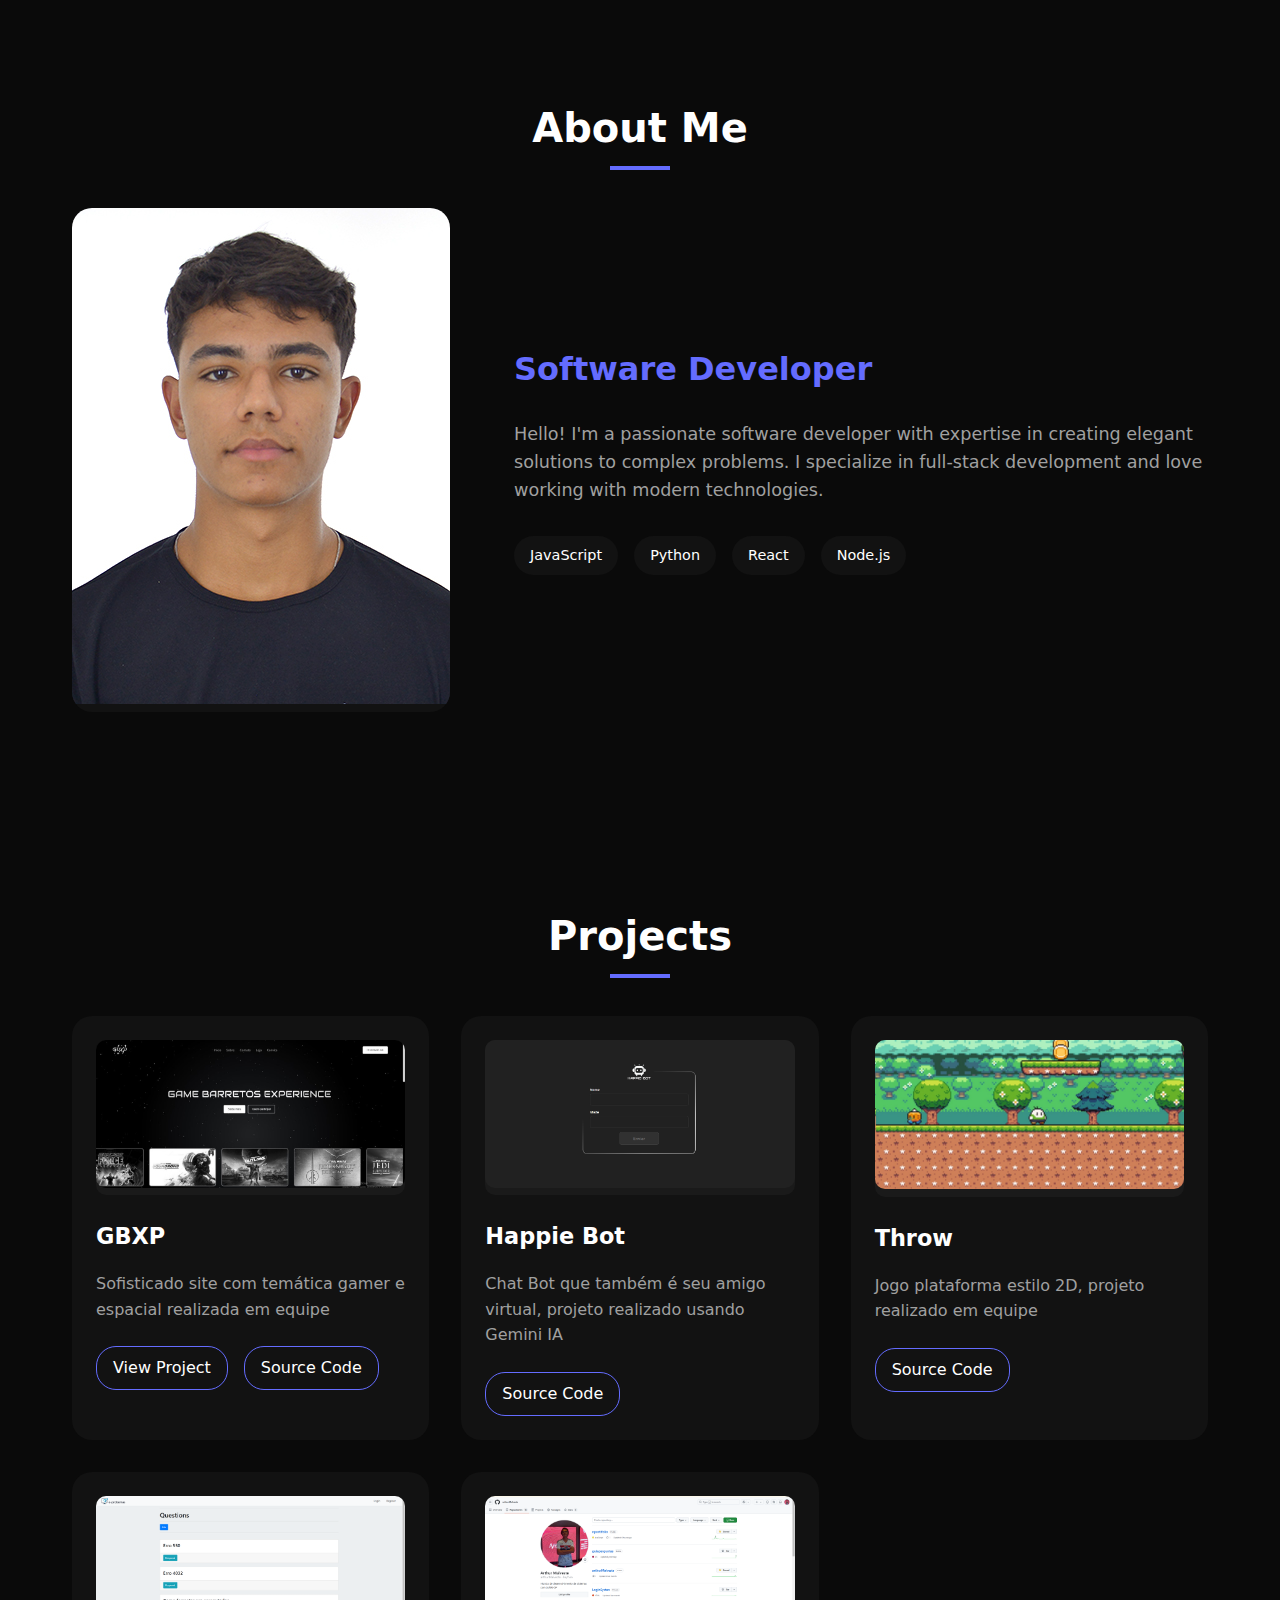
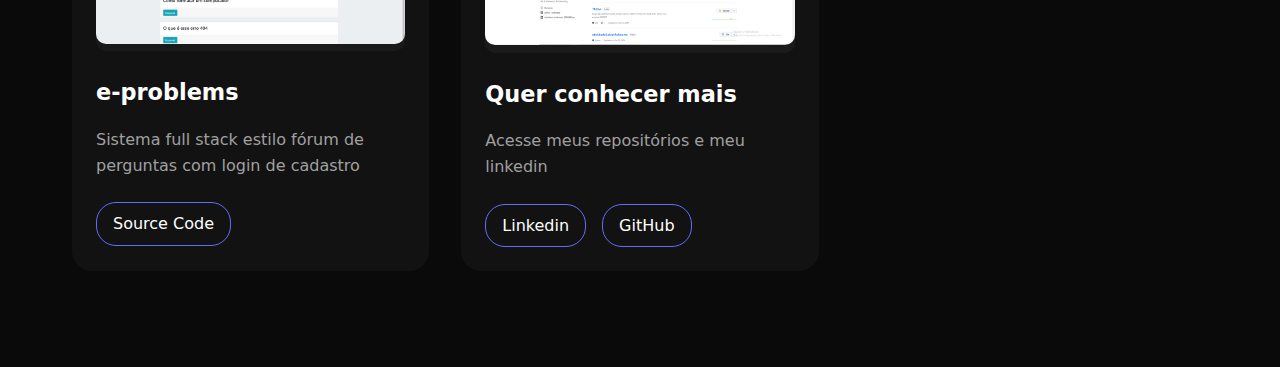
<file: testefora.html>
<!DOCTYPE html>
<html lang="en">
<head>
    <meta charset="UTF-8">
    <meta name="viewport" content="width=device-width, initial-scale=1.0">
    <title>Developer Portfolio</title>
    <link rel="stylesheet" href="/static/css/stylemain.css">
</head>
<body>
    <main>
        <!-- About Me Section -->
        <section id="about" class="about-section">
            <div class="container">
                <h2 class="section-title">About Me</h2>
                <div class="about-content">
                    <div class="about-image">
                        <div class="image-placeholder">
                            <img src="/static/img/rosto.jpg" alt="">
                        </div>
                    </div>
                    <div class="about-text">
                        <h3>Software Developer</h3>
                        <p>Hello! I'm a passionate software developer with expertise in creating elegant solutions to complex problems. I specialize in full-stack development and love working with modern technologies.</p>
                        <div class="tech-stack">
                            <span class="tech-item">JavaScript</span>
                            <span class="tech-item">Python</span>
                            <span class="tech-item">React</span>
                            <span class="tech-item">Node.js</span>
                        </div>
                    </div>
                </div>
            </div>
        </section>

        <!-- Projects Section -->
        <section id="projects" class="projects-section">
            <div class="container">
                <h2 class="section-title">Projects</h2>
                <div class="projects-grid">
                    <div class="project-card">
                        <div class="project-image">
                            <img class="imagem-projeto" src="/static/img/gbxp.jpg" alt="">
                        </div>
                        <h3>GBXP</h3>
                        <p>Sofisticado site com temática gamer e espacial realizada em equipe</p>
                        <div class="project-links">
                            <a href="https://game-barretos-experience1.onrender.com/" class="project-link">View Project</a>
                            <a href="https://github.com/LeandroGiovani/GBXP" class="project-link">Source Code</a>
                        </div>
                    </div>
                    <div class="project-card">
                        <div class="project-image">
                            <img class="imagem-projeto" src="/static/img/happiebot.png" alt="">
                        </div>
                        <h3>Happie Bot</h3>
                        <p>Chat Bot que também é seu amigo virtual, projeto realizado usando Gemini IA</p>
                        <div class="project-links">
                            <a href="https://github.com/arthurMalveste/happie-bot" class="project-link">Source Code</a>
                        </div>
                    </div>
                    <div class="project-card">
                        <div class="project-image">
                            <img class="imagem-projeto" src="/static/img/throw.jpg" alt="">
                        </div>
                        <h3>Throw</h3>
                        <p>Jogo plataforma estilo 2D, projeto realizado em equipe</p>
                        <div class="project-links">
                            <a href="https://github.com/arthurMalveste/Throw" class="project-link">Source Code</a>
                        </div>
                    </div>
                    <div class="project-card">
                        <div class="project-image">
                            <img class="imagem-projeto" src="/static/img/e-problems.png" alt="">
                        </div>
                        <h3>e-problems</h3>
                        <p>Sistema full stack estilo fórum de perguntas com login de cadastro</p>
                        <div class="project-links">
                            <a href="https://github.com/arthurMalveste/guiaperguntas" class="project-link">Source Code</a>
                        </div>
                    </div>
                    <div class="project-card">
                        <div class="project-image">
                            <img class="imagem-projeto" src="/static/img/git hub.png" alt="">
                        </div>
                        <h3>Quer conhecer mais</h3>
                        <p>Acesse meus repositórios e meu linkedin</p>
                        <div class="project-links">
                            <a href="https://www.linkedin.com/in/arthur-malveste-5008842aa/" class="project-link">Linkedin</a>
                            <a href="https://github.com/arthurMalveste" class="project-link">GitHub</a>
                        </div>
                    </div>
                </div>
            </div>
        </section>
        
    </main>
    <script src="/static/js/main.js"></script>
</body>
</html>
</file>
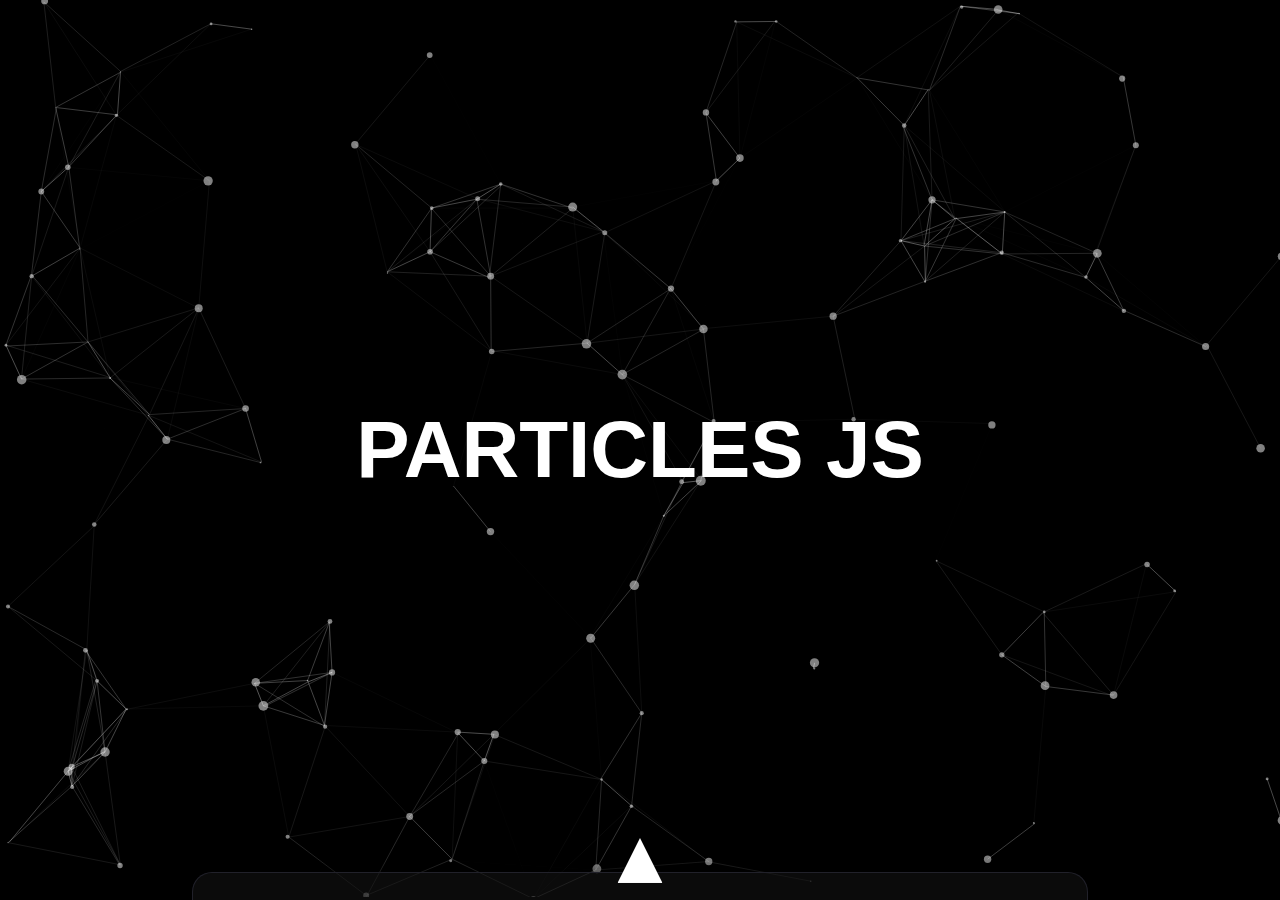
<file: inicial/init.html>
<!DOCTYPE html>
<html lang="pt-br">
<head>
    <meta charset="UTF-8">
    <meta name="viewport" content="width=device-width, initial-scale=1.0">
    <title>Arthur Malveste</title>
    <link rel="stylesheet" href="init.css">
</head>
<body>
    <div id="particles-js">
        <h1>PARTICLES JS</h1>
    </div>
    <div class="popup" id="popup">
        <div class="arrow" id="arrow"></div>
        <div class="content-text">
            Sou um jovem desenvolvedor de sistemas apaixonado por tecnologia, atualmente com 17 anos. Estou cursando Desenvolvimento de Sistemas pelo SENAI, onde estou adquirindo conhecimentos sólidos e práticos na área. Minha jornada na tecnologia é movida pela curiosidade e pelo desejo constante de aprender e inovar.
        </div>
        <!-- <button class="explore-btn">Explore Mais</button> -->
        <button class="animated-button">
            <span>Explore Mais</span>
            <span></span>
          </button>
          
    </div>

    <script src="particles.js"></script>
    <script src="app.js"></script>
    <script src="init.js"></script>
</body>
</html>
</file>
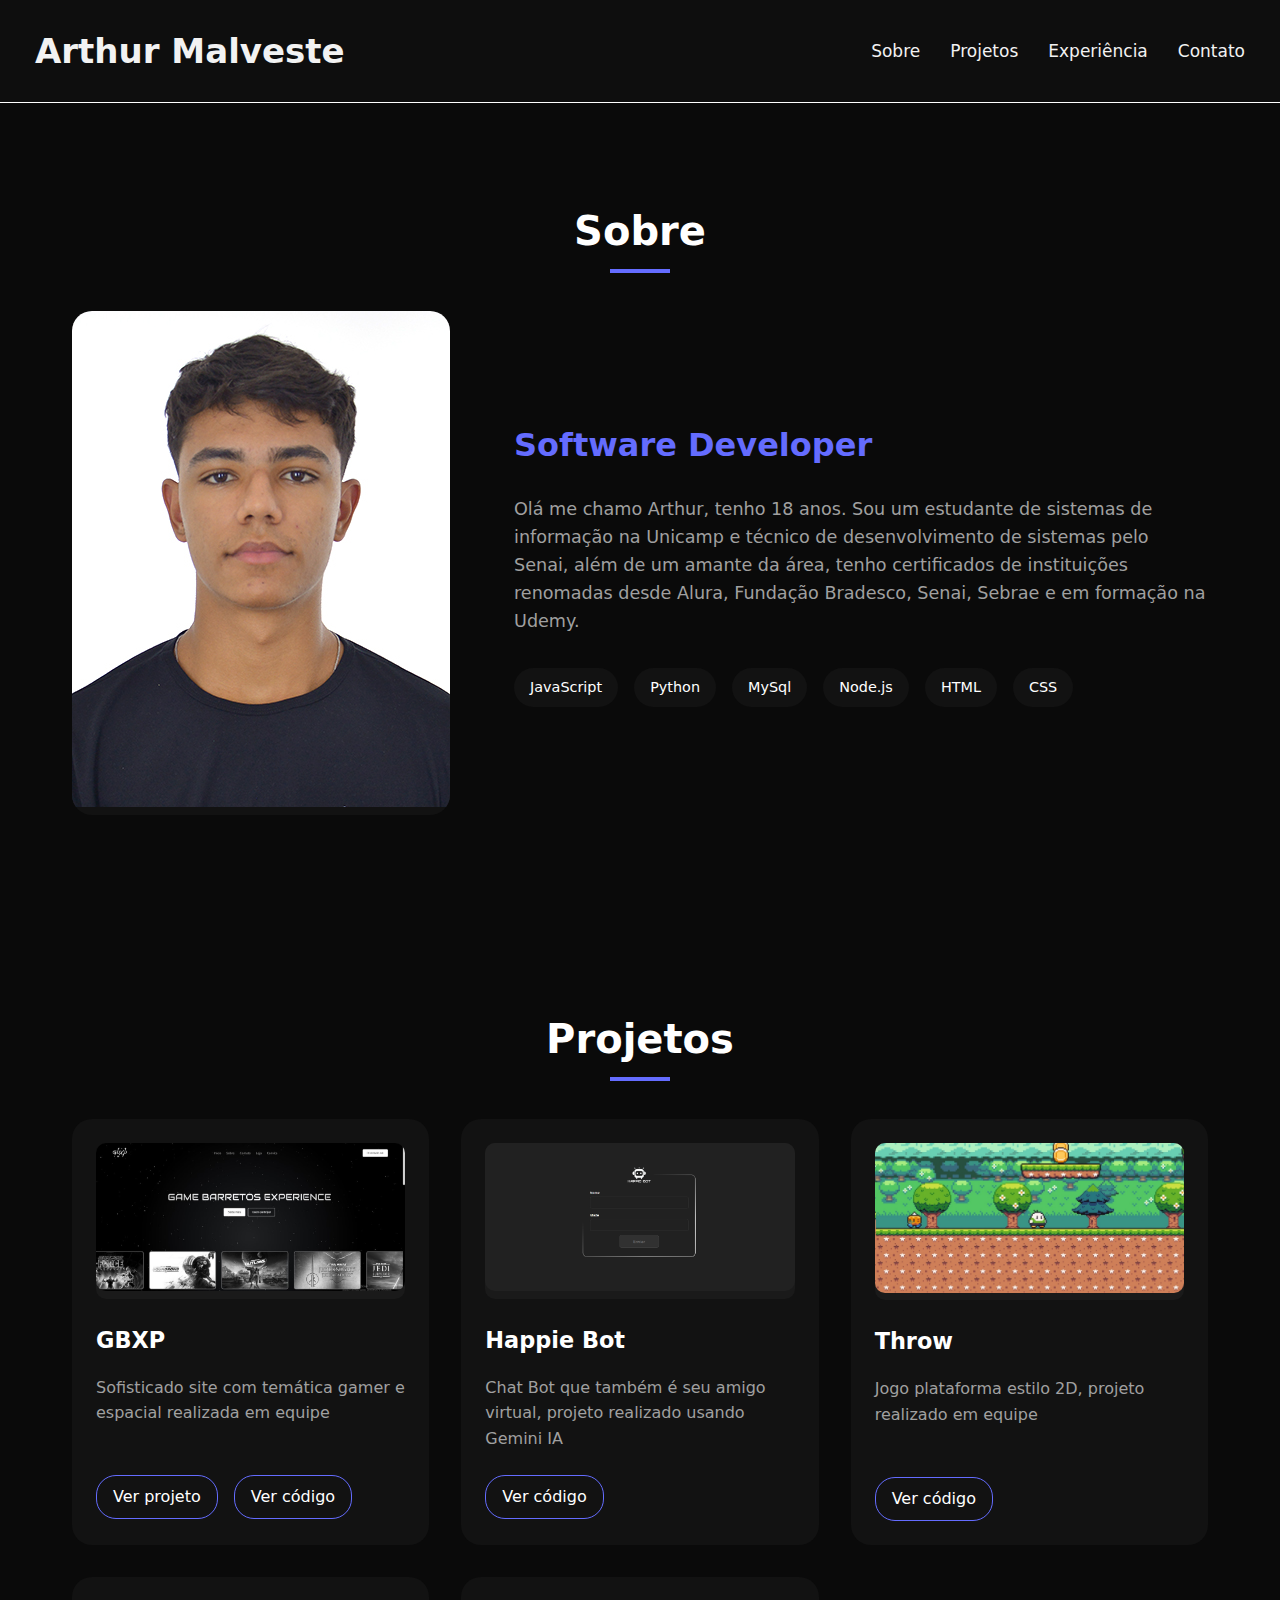
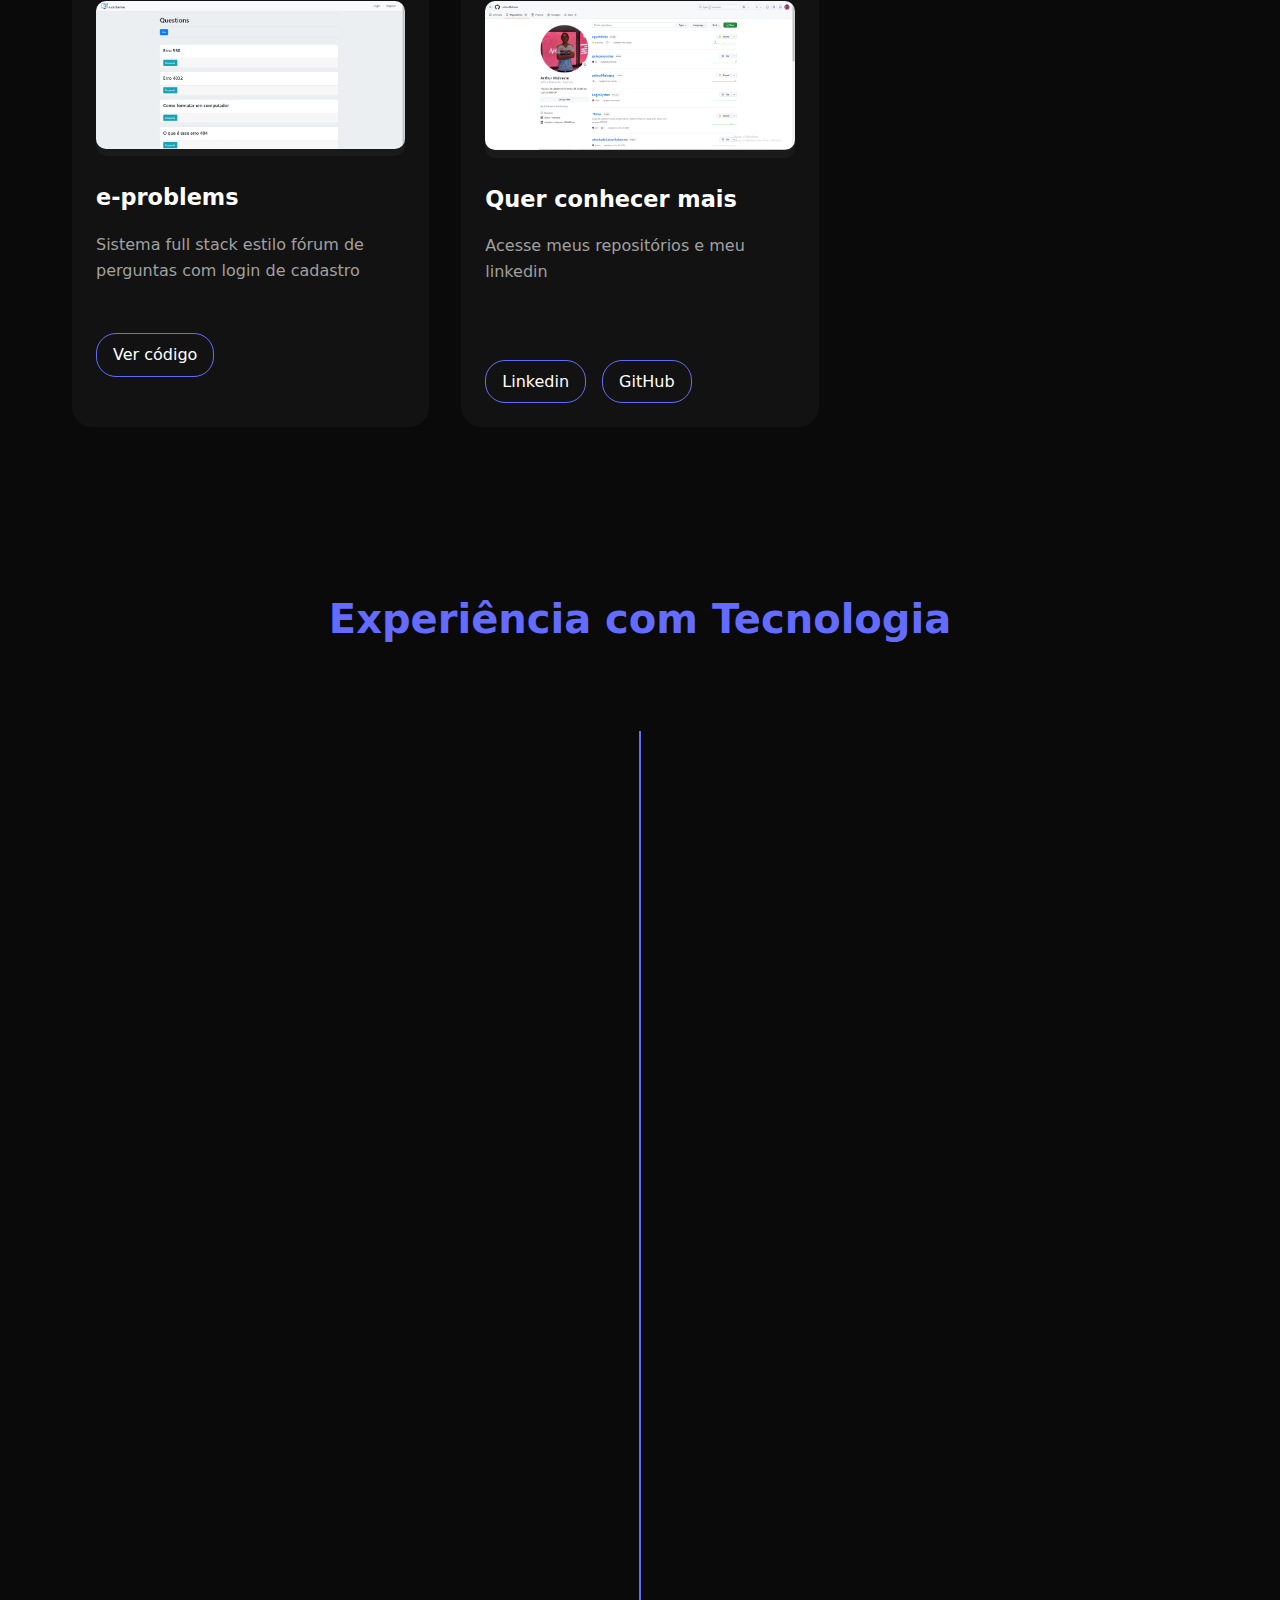
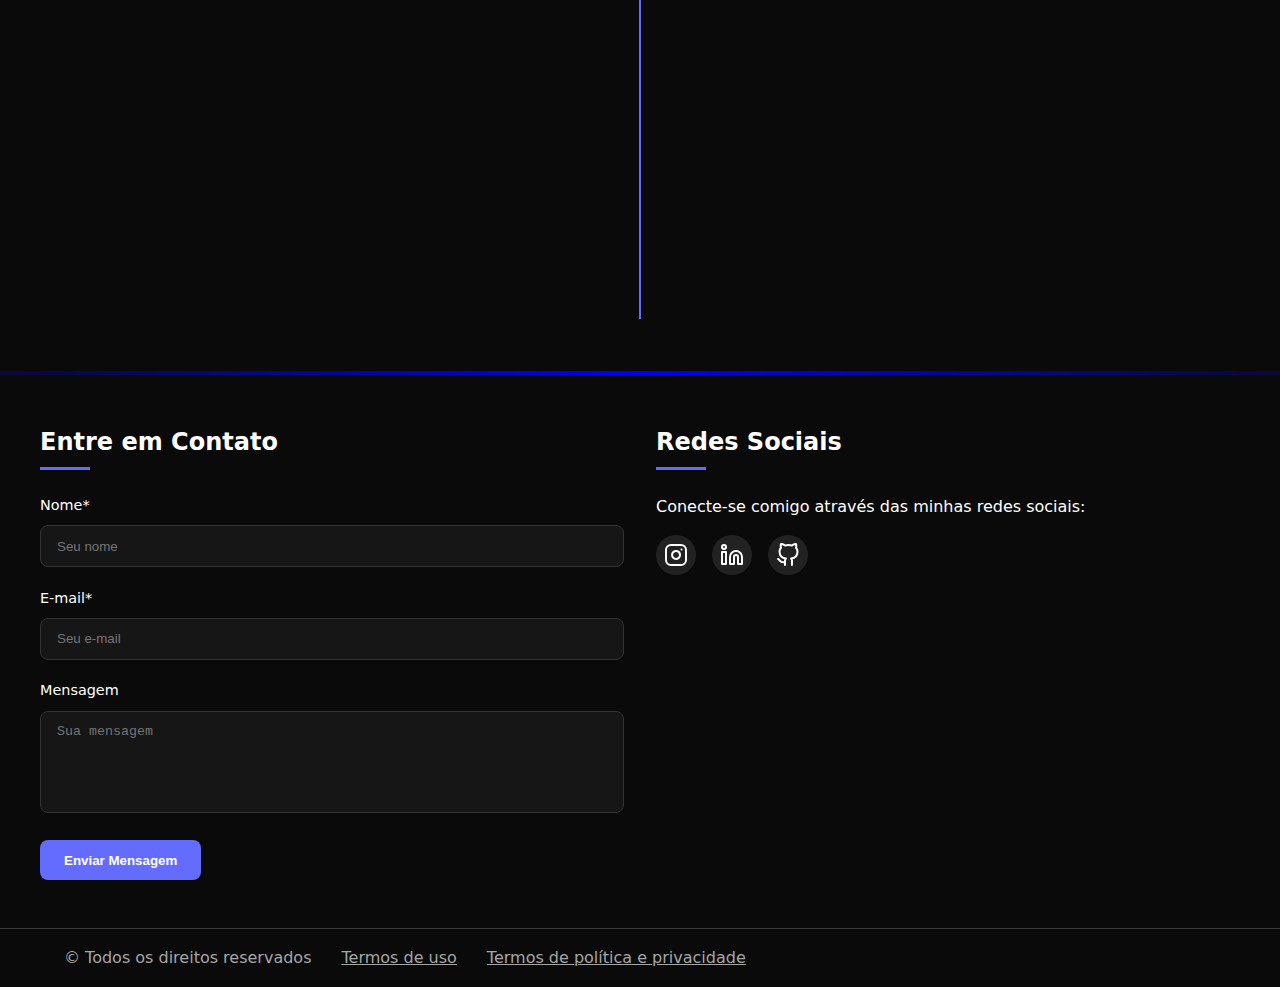
<file: templates/main.html>
<!DOCTYPE html>
<html lang="pt-BR">
  <head>
    <meta charset="UTF-8">
    <meta name="viewport" content="width=device-width, initial-scale=1.0">
    <title>Developer Portfolio</title>
    <link rel="stylesheet" href="../static/css/stylemain.css">
    <link rel="stylesheet" href="https://cdnjs.cloudflare.com/ajax/libs/font-awesome/5.15.3/css/all.min.css"/>
  </head>
  <body id="body">
    <!-- Navbar -->
    <nav id="nav">
      <a href="/" class="scroll" id="aInicial"><h1 class="h1Nav inicial scroll">Arthur Malveste</h1></a>
      <button class="burger-menu">
        <ion-icon name="menu-outline"></ion-icon>
      </button>
      <ul class="navigation">
        <li><a href="#about" class="scroll nav-item">Sobre</a></li>
        <li><a href="#projects" class="scroll nav-item">Projetos</a></li>
        <li><a href="#experience" class="scroll nav-item">Experiência</a></li>
        <li><a href="#contact" class="scroll nav-item">Contato</a></li>
      </ul>
    </nav>
    

    <main>
        <!-- About Me Section -->
        <section id="about" class="about-section">
            <div class="container">
                <h2 class="section-title">Sobre</h2>
                <div class="about-content">
                    <div class="about-image">
                        <div class="image-placeholder">
                            <img class="image-inicial" src="/static/img/rosto.jpg" alt="">
                        </div>
                    </div>
                    <div class="about-text">
                        <h3 class="line anim-typewriter">Software Developer</h3>
                        <p>Olá me chamo Arthur, tenho 18 anos. Sou um estudante de sistemas de informação na Unicamp e técnico de desenvolvimento de sistemas pelo Senai, além de um amante da área, tenho certificados de instituições renomadas desde Alura, Fundação Bradesco, Senai, Sebrae e em formação na Udemy.</p>
                        <div class="tech-stack">
                            <span class="tech-item">JavaScript</span>
                            <span class="tech-item">Python</span>
                            <span class="tech-item">MySql</span>
                            <span class="tech-item">Node.js</span>
                            <span class="tech-item">HTML</span>
                            <span class="tech-item">CSS</span>
                        </div>
                    </div>
                </div>
            </div>
        </section>

        <!-- Projects Section -->
        <section id="projects" class="projects-section">
            <div class="container">
                <h2 class="section-title">Projetos</h2>
                <div class="projects-grid">
                    <div class="project-card">
                        <div class="project-image">
                            <img class="imagem-projeto" src="/static/img/gbxp.jpg" alt="">
                        </div>
                        <h3>GBXP</h3>
                        <p>Sofisticado site com temática gamer e espacial realizada em equipe</p>
                        <br>
                        <div class="project-links">
                            <a href="https://game-barretos-experience1.onrender.com/" class="project-link">Ver projeto</a>
                            <a href="https://github.com/LeandroGiovani/GBXP" class="project-link">Ver código</a>
                        </div>
                    </div>
                    <div class="project-card">
                        <div class="project-image">
                            <img class="imagem-projeto" src="/static/img/happiebot.png" alt="">
                        </div>
                        <h3>Happie Bot</h3>
                        <p>Chat Bot que também é seu amigo virtual, projeto realizado usando Gemini IA</p>
                        <div class="project-links">
                            <a href="https://github.com/arthurMalveste/happie-bot" class="project-link">Ver código</a>
                        </div>
                    </div>
                    <div class="project-card">
                        <div class="project-image">
                            <img class="imagem-projeto" src="/static/img/throw.jpg" alt="">
                        </div>
                        <h3>Throw</h3>
                        <p>Jogo plataforma estilo 2D, projeto realizado em equipe</p>
                        <br>
                        <div class="project-links">
                            <a href="https://github.com/arthurMalveste/Throw" class="project-link">Ver código</a>
                        </div>
                    </div>
                    <div class="project-card">
                        <div class="project-image">
                            <img class="imagem-projeto" src="/static/img/e-problems.png" alt="">
                        </div>
                        <h3>e-problems</h3>
                        <p>Sistema full stack estilo fórum de perguntas com login de cadastro</p>
                        <br>
                        <div class="project-links">
                            <a href="https://github.com/arthurMalveste/guiaperguntas" class="project-link">Ver código</a>
                        </div>
                    </div>
                    <div class="project-card">
                        <div class="project-image">
                            <img class="imagem-projeto" src="/static/img/git hub.png" alt="">
                        </div>
                        <h3>Quer conhecer mais</h3>
                        <p>Acesse meus repositórios e meu linkedin</p>
                        <br>
                        <br>
                        <div class="project-links">
                            <a href="https://www.linkedin.com/in/arthur-malveste-5008842aa/" class="project-link">Linkedin</a>
                            <a href="https://github.com/arthurMalveste" class="project-link">GitHub</a>
                        </div>
                    </div>
                </div>
            </div>
        </section>


        <!-- teste -->
        <section id="experience" class="experience-section">
            <h2>Experiência com Tecnologia</h2>
            <div class="timeline">
              <div class="timeline-item">
                <div class="timeline-dot"></div>
                <div class="timeline-content">
                  <h3>Free Lance</h3>
                  <h4>Negociarie</h4>
                  <p class="date">2024</p>
                  <ul>
                    <li>Desenvolvimento de aplicações web</li>
                    <li>Captura de Leads</li>
                    <li>Tecnologias utilizadas: PHP, MySql, JavaScript</li>
                  </ul>
                </div>
              </div>
    
              <div class="timeline-item">
                <div class="timeline-dot"></div>
                <div class="timeline-content">
                  <h3>Medalhas Olímpicas</h3>
                  <h4>Olimpíada Brasileira de Robótica</h4>
                  <p class="date">2023 - 2024</p>
                  <ul>
                    <li>Medalha de Bronze 2024 na modalidade teórica</li>
                    <li>Participação em 2023 na modalidade presencial</li>
                    <li>Participação em 2023 na modalidade teórica</li>
                  </ul>
                </div>
              </div>
    
              <div class="timeline-item">
                <div class="timeline-dot"></div>
                <div class="timeline-content">
                  <h3>Certificados</h3>
                  <h4>Mais de 35 certificados</h4>
                  <p class="date">2022 - 2024</p>
                  <ul>
                    <li>Alura</li>
                    <li>Senai</li>
                    <li>Sebrae</li>
                    <li>Fundação Bradesco</li>
                  </ul>
                </div>
              </div>
            </div>
          </section>

        <!-- Separator Line -->
        <div class="separator-line"></div>
    
        <footer id="contact">
            <div class="footer-container">
              <div class="contact-form">
                <h2 class="form-title">Entre em Contato</h2>
                <form action="enviar" method="post" id="contactForm">
                  <div class="form-group">
                    <label for="name">Nome*</label>
                    <input type="text" id="name" class="form-control" name="nome" placeholder="Seu nome" required>
                    <div class="error-message" id="name-error">Por favor, insira seu nome.</div>
                  </div>
                  <div class="form-group">
                    <label for="email">E-mail*</label>
                    <input type="email" id="email" class="form-control" name="email" placeholder="Seu e-mail" required>
                    <div class="error-message" id="email-error">Por favor, insira um e-mail válido.</div>
                  </div>
                  <div class="form-group">
                    <label for="message">Mensagem</label>
                    <textarea id="message" class="form-control" name="mensagem" rows="5" placeholder="Sua mensagem"></textarea>
                  </div>
                  <button type="submit" class="btn-submit">Enviar Mensagem</button>
                  <div class="success-message" id="success-message" style="display: none;">
                    Mensagem enviada com sucesso! Entraremos em contato em breve.
                  </div>
                </form>
              </div>
              <div class="social-links">
                <h2 class="social-title">Redes Sociais</h2>
                <p>Conecte-se comigo através das minhas redes sociais:</p>
                <div class="social-icons">
                  <a href="https://instagram.com/arthur_malveste/" target="_blank" class="social-icon" aria-label="Instagram">
                    <svg xmlns="http://www.w3.org/2000/svg" width="24" height="24" viewBox="0 0 24 24" fill="none" stroke="currentColor" stroke-width="2" stroke-linecap="round" stroke-linejoin="round">
                      <rect x="2" y="2" width="20" height="20" rx="5" ry="5"></rect>
                      <path d="M16 11.37A4 4 0 1 1 12.63 8 4 4 0 0 1 16 11.37z"></path>
                      <line x1="17.5" y1="6.5" x2="17.51" y2="6.5"></line>
                    </svg>
                  </a>
                  <a href="https://linkedin.com/in/arthur-malveste-5008842aa/" target="_blank" class="social-icon" aria-label="LinkedIn">
                    <svg xmlns="http://www.w3.org/2000/svg" width="24" height="24" viewBox="0 0 24 24" fill="none" stroke="currentColor" stroke-width="2" stroke-linecap="round" stroke-linejoin="round">
                      <path d="M16 8a6 6 0 0 1 6 6v7h-4v-7a2 2 0 0 0-2-2 2 2 0 0 0-2 2v7h-4v-7a6 6 0 0 1 6-6z"></path>
                      <rect x="2" y="9" width="4" height="12"></rect>
                      <circle cx="4" cy="4" r="2"></circle>
                    </svg>
                  </a>
                  <a href="https://github.com/arthurMalveste" target="_blank" class="social-icon" aria-label="GitHub">
                    <svg xmlns="http://www.w3.org/2000/svg" width="24" height="24" viewBox="0 0 24 24" fill="none" stroke="currentColor" stroke-width="2" stroke-linecap="round" stroke-linejoin="round">
                      <path d="M9 19c-5 1.5-5-2.5-7-3m14 6v-3.87a3.37 3.37 0 0 0-.94-2.61c3.14-.35 6.44-1.54 6.44-7A5.44 5.44 0 0 0 20 4.77 5.07 5.07 0 0 0 19.91 1S18.73.65 16 2.48a13.38 13.38 0 0 0-7 0C6.27.65 5.09 1 5.09 1A5.07 5.07 0 0 0 5 4.77a5.44 5.44 0 0 0-1.5 3.78c0 5.42 3.3 6.61 6.44 7A3.37 3.37 0 0 0 9 18.13V22"></path>
                    </svg>
                  </a>
                </div>
              </div>
            </div>
          </footer>
        
        <!-- Popup message -->
        <div id="popup" class="popup" style="display: none;">
            <span class="popup-text">E-mail enviado com sucesso!</span>
        </div>
        <!-- <section class="sec-direitos">
          <div class="animarUp">
              <p>
                  © Todos os direitos reservados
                  <a href="/termosdeuso" target="_blank">Termos de uso</a>
                  <a href="/politica" target="_blank">Termos de política e privacidade</a>
              </p>
          </div>
          <div class="icon-group animarUp">
            <a href="https://linkedin.com/in/arthur-malveste-5008842aa/" target="_blank" class="social-icon" aria-label="LinkedIn">
              <svg xmlns="http://www.w3.org/2000/svg" width="24" height="24" viewBox="0 0 24 24" fill="none" stroke="currentColor" stroke-width="2" stroke-linecap="round" stroke-linejoin="round">
                <path d="M16 8a6 6 0 0 1 6 6v7h-4v-7a2 2 0 0 0-2-2 2 2 0 0 0-2 2v7h-4v-7a6 6 0 0 1 6-6z"></path>
                <rect x="2" y="9" width="4" height="12"></rect>
                <circle cx="4" cy="4" r="2"></circle>
              </svg>
            </a>
            <a href="https://github.com/arthurMalveste" target="_blank" class="social-icon" aria-label="GitHub">
              <svg xmlns="http://www.w3.org/2000/svg" width="24" height="24" viewBox="0 0 24 24" fill="none" stroke="currentColor" stroke-width="2" stroke-linecap="round" stroke-linejoin="round">
                <path d="M9 19c-5 1.5-5-2.5-7-3m14 6v-3.87a3.37 3.37 0 0 0-.94-2.61c3.14-.35 6.44-1.54 6.44-7A5.44 5.44 0 0 0 20 4.77 5.07 5.07 0 0 0 19.91 1S18.73.65 16 2.48a13.38 13.38 0 0 0-7 0C6.27.65 5.09 1 5.09 1A5.07 5.07 0 0 0 5 4.77a5.44 5.44 0 0 0-1.5 3.78c0 5.42 3.3 6.61 6.44 7A3.37 3.37 0 0 0 9 18.13V22"></path>
              </svg>
            </a>
          </div>
      </section> -->
        
    </main>
    <script src="../static/js/main.js"></script>
    <script src="../static/js/scrool.js"></script>
    <script>
        document.getElementById('contactForm').addEventListener('submit', function(event) {
            event.preventDefault();

            const formData = new FormData(this);

            fetch('/enviar', {
                method: 'POST',
                body: formData,
            })
            .then(response => response.text())
            .then(data => {
                if (data.includes("Nova mensagem de")) {
                    const popup = document.getElementById('popup');
                    if (popup) {
                        popup.style.display = 'block';
                        setTimeout(() => {
                            popup.style.display = 'none';
                        }, 3000);
                    }
                } else {
                    alert(data);
                }
            })
            .catch(error => {
                alert('Erro ao enviar e-mail: ' + error);
            });
        });
        

// Animação ao scroll
function checkScroll() {
  const timelineItems = document.querySelectorAll('.timeline-item');
  
  timelineItems.forEach(item => {
    const itemTop = item.getBoundingClientRect().top;
    const windowHeight = window.innerHeight;
    
    if (itemTop < windowHeight * 0.8) {
      item.classList.add('visible');
    }
  });
}

window.addEventListener('scroll', checkScroll);
window.addEventListener('load', checkScroll);

    </script>

<section class="sec-direitos">
  <div class="animarUp">
      <p>
          © Todos os direitos reservados
          <a href="/termosdeuso" target="_blank">Termos de uso</a>
          <a href="/politica" target="_blank">Termos de política e privacidade</a>
      </p>
  </div>
</section>
</body>
</html>
</file>
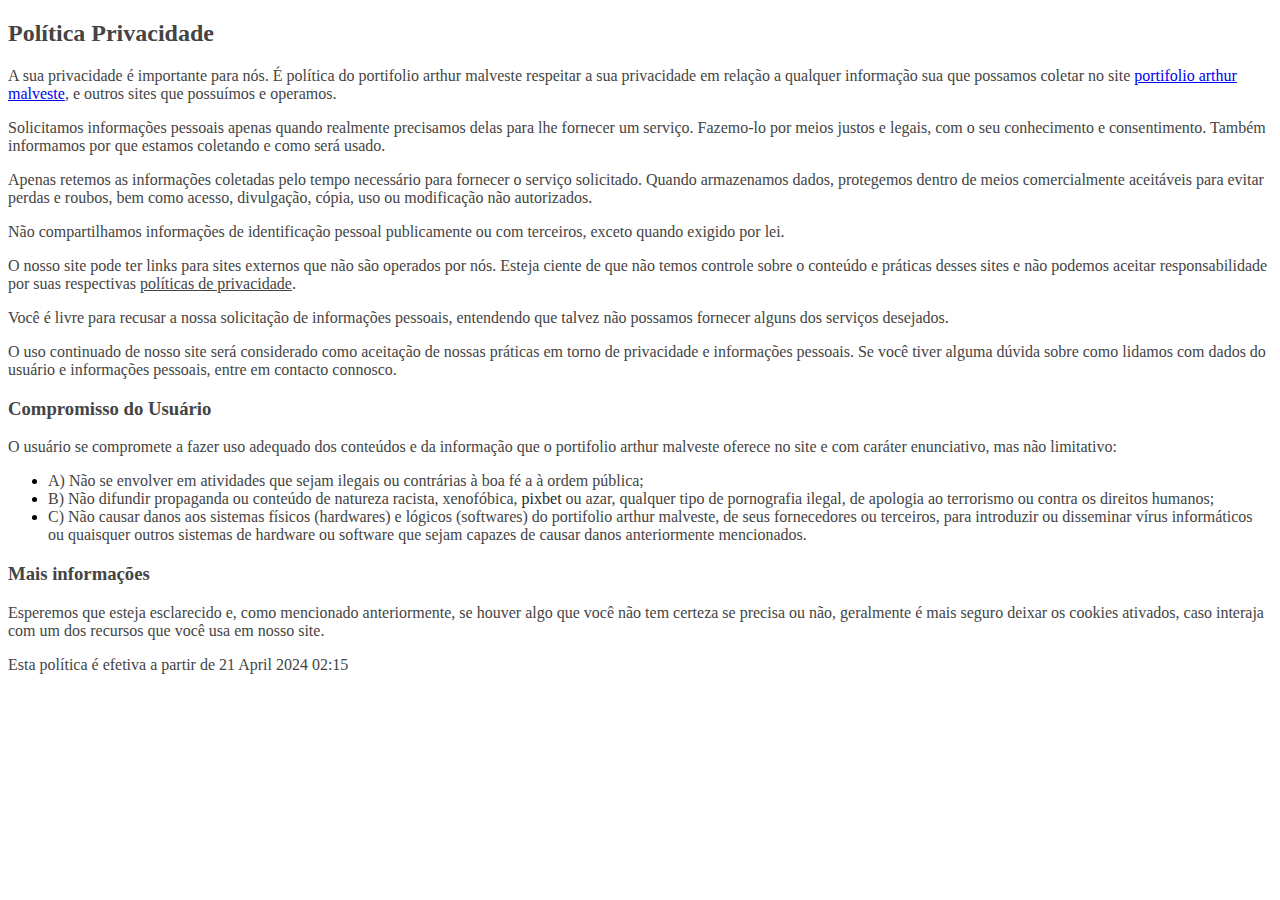
<file: templates/politicadeprivacidade.html>
<!DOCTYPE html>
<html lang="en">
<head>
    <meta charset="UTF-8">
    <meta name="viewport" content="width=device-width, initial-scale=1.0">
    <title>Política de Privacidade</title>
</head>
<body>
    <h2><span style="color: rgb(68, 68, 68);">Política Privacidade</span></h2><p><span style="color: rgb(68, 68, 68);">A sua privacidade é importante para nós. É política do portifolio arthur malveste respeitar a sua privacidade em relação a qualquer informação sua que possamos coletar no site <a href="https://arthurmalvesteportifolio.onrender.com">portifolio arthur malveste</a>, e outros sites que possuímos e operamos.</span></p><p><span style="color: rgb(68, 68, 68);">Solicitamos informações pessoais apenas quando realmente precisamos delas para lhe fornecer um serviço. Fazemo-lo por meios justos e legais, com o seu conhecimento e consentimento. Também informamos por que estamos coletando e como será usado.</span></p><p><span style="color: rgb(68, 68, 68);">Apenas retemos as informações coletadas pelo tempo necessário para fornecer o serviço solicitado. Quando armazenamos dados, protegemos dentro de meios comercialmente aceitáveis ​​para evitar perdas e roubos, bem como acesso, divulgação, cópia, uso ou modificação não autorizados.</span></p><p><span style="color: rgb(68, 68, 68);">Não compartilhamos informações de identificação pessoal publicamente ou com terceiros, exceto quando exigido por lei.</span></p><p><span style="color: rgb(68, 68, 68);">O nosso site pode ter links para sites externos que não são operados por nós. Esteja ciente de que não temos controle sobre o conteúdo e práticas desses sites e não podemos aceitar responsabilidade por suas respectivas&nbsp;</span><a href="https://politicaprivacidade.com/" rel="noopener noreferrer" target="_blank" style="background-color: transparent; color: rgb(68, 68, 68);">políticas de privacidade</a><span style="color: rgb(68, 68, 68);">.</span></p><p><span style="color: rgb(68, 68, 68);">Você é livre para recusar a nossa solicitação de informações pessoais, entendendo que talvez não possamos fornecer alguns dos serviços desejados.</span></p><p><span style="color: rgb(68, 68, 68);">O uso continuado de nosso site será considerado como aceitação de nossas práticas em torno de privacidade e informações pessoais. Se você tiver alguma dúvida sobre como lidamos com dados do usuário e informações pessoais, entre em contacto connosco.</span></p><p><span style="color: rgb(68, 68, 68);"></span></p><h3><span style="color: rgb(68, 68, 68);">Compromisso do Usuário</span></h3><p><span style="color: rgb(68, 68, 68);">O usuário se compromete a fazer uso adequado dos conteúdos e da informação que o portifolio arthur malveste oferece no site e com caráter enunciativo, mas não limitativo:</span></p><ul><li><span style="color: rgb(68, 68, 68);">A) Não se envolver em atividades que sejam ilegais ou contrárias à boa fé a à ordem pública;</span></li><li><span style="color: rgb(68, 68, 68);">B) Não difundir propaganda ou conteúdo de natureza racista, xenofóbica, </span><span style="color: rgb(33, 37, 41);"><a href='https://pixbetoficial.br.com' style='color:inherit !important; text-decoration: none !important; font-size: inherit !important;'>pixbet</a></span><span style="color: rgb(68, 68, 68);"> ou azar, qualquer tipo de pornografia ilegal, de apologia ao terrorismo ou contra os direitos humanos;</span></li><li><span style="color: rgb(68, 68, 68);">C) Não causar danos aos sistemas físicos (hardwares) e lógicos (softwares) do portifolio arthur malveste, de seus fornecedores ou terceiros, para introduzir ou disseminar vírus informáticos ou quaisquer outros sistemas de hardware ou software que sejam capazes de causar danos anteriormente mencionados.</span></li></ul><h3><span style="color: rgb(68, 68, 68);">Mais informações</span></h3><p><span style="color: rgb(68, 68, 68);">Esperemos que esteja esclarecido e, como mencionado anteriormente, se houver algo que você não tem certeza se precisa ou não, geralmente é mais seguro deixar os cookies ativados, caso interaja com um dos recursos que você usa em nosso site.</span></p><p><span style="color: rgb(68, 68, 68);">Esta política é efetiva a partir de&nbsp;21 April 2024 02:15</span></p>
</body>
</html>
</file>
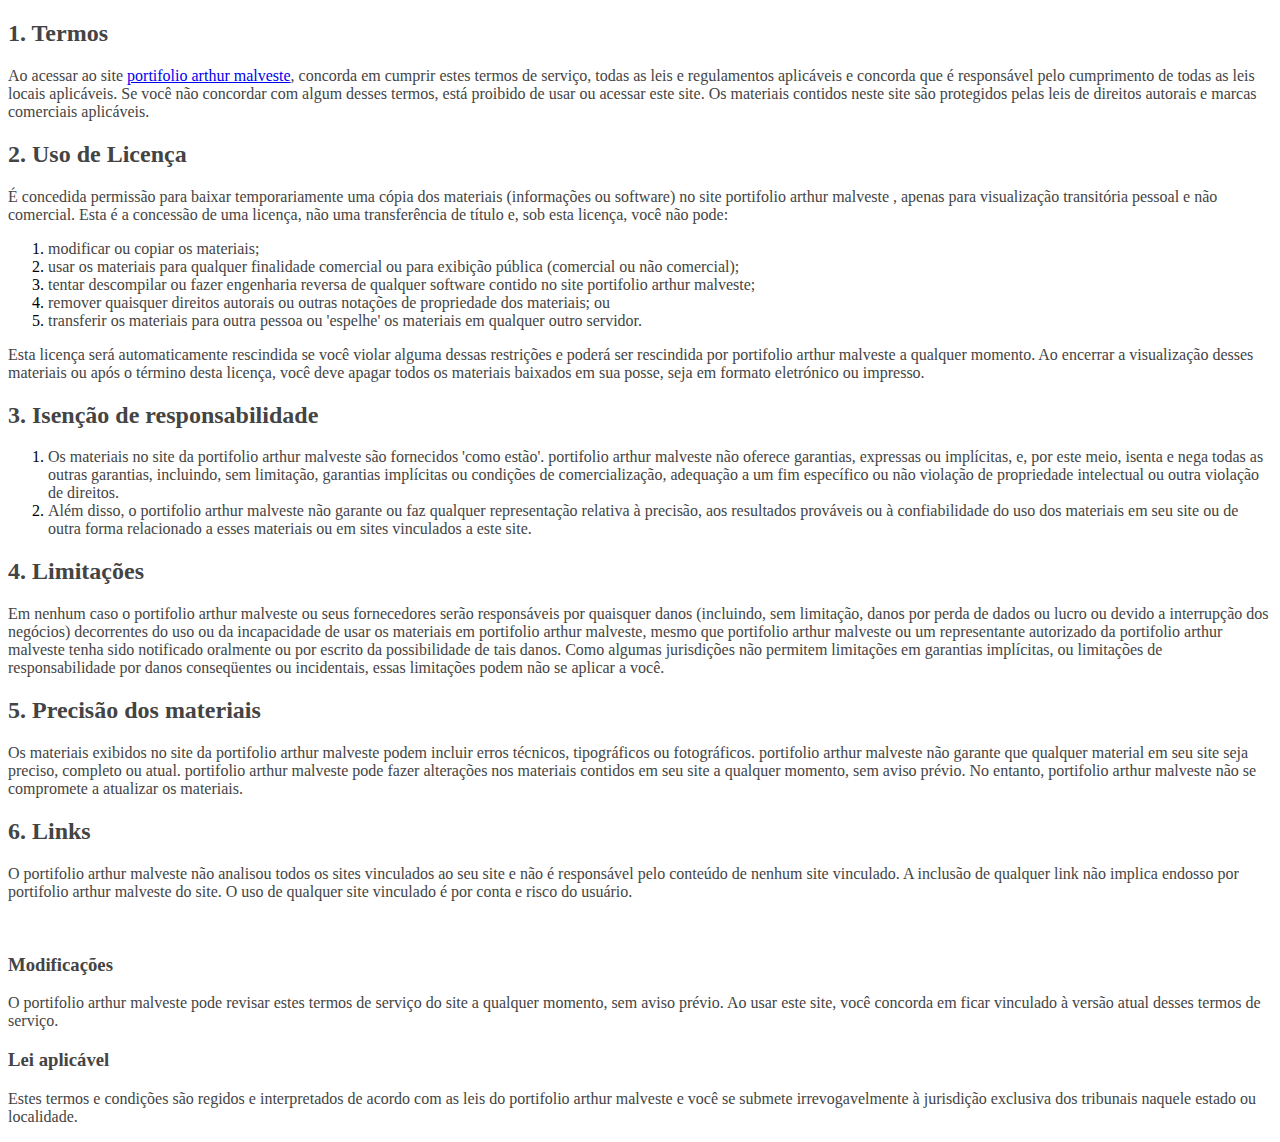
<file: templates/termosecondicoes.html>
<!DOCTYPE html>
<html lang="en">
<head>
    <meta charset="UTF-8">
    <meta name="viewport" content="width=device-width, initial-scale=1.0">
    <title>Termos e Condições</title>
</head>
<body>
    <h2><span style="color: rgb(68, 68, 68);">1. Termos</span></h2><p><span style="color: rgb(68, 68, 68);">Ao acessar ao site <a href="https://arthurmalvesteportifolio.onrender.com">portifolio arthur malveste</a>, concorda em cumprir estes termos de serviço, todas as leis e regulamentos aplicáveis ​​e concorda que é responsável pelo cumprimento de todas as leis locais aplicáveis. Se você não concordar com algum desses termos, está proibido de usar ou acessar este site. Os materiais contidos neste site são protegidos pelas leis de direitos autorais e marcas comerciais aplicáveis.</span></p><h2><span style="color: rgb(68, 68, 68);">2. Uso de Licença</span></h2><p><span style="color: rgb(68, 68, 68);">É concedida permissão para baixar temporariamente uma cópia dos materiais (informações ou software) no site portifolio arthur malveste , apenas para visualização transitória pessoal e não comercial. Esta é a concessão de uma licença, não uma transferência de título e, sob esta licença, você não pode:&nbsp;</span></p><ol><li><span style="color: rgb(68, 68, 68);">modificar ou copiar os materiais;&nbsp;</span></li><li><span style="color: rgb(68, 68, 68);">usar os materiais para qualquer finalidade comercial ou para exibição pública (comercial ou não comercial);&nbsp;</span></li><li><span style="color: rgb(68, 68, 68);">tentar descompilar ou fazer engenharia reversa de qualquer software contido no site portifolio arthur malveste;&nbsp;</span></li><li><span style="color: rgb(68, 68, 68);">remover quaisquer direitos autorais ou outras notações de propriedade dos materiais; ou&nbsp;</span></li><li><span style="color: rgb(68, 68, 68);">transferir os materiais para outra pessoa ou 'espelhe' os materiais em qualquer outro servidor.</span></li></ol><p><span style="color: rgb(68, 68, 68);">Esta licença será automaticamente rescindida se você violar alguma dessas restrições e poderá ser rescindida por portifolio arthur malveste a qualquer momento. Ao encerrar a visualização desses materiais ou após o término desta licença, você deve apagar todos os materiais baixados em sua posse, seja em formato eletrónico ou impresso.</span></p><h2><span style="color: rgb(68, 68, 68);">3. Isenção de responsabilidade</span></h2><ol><li><span style="color: rgb(68, 68, 68);">Os materiais no site da portifolio arthur malveste são fornecidos 'como estão'. portifolio arthur malveste não oferece garantias, expressas ou implícitas, e, por este meio, isenta e nega todas as outras garantias, incluindo, sem limitação, garantias implícitas ou condições de comercialização, adequação a um fim específico ou não violação de propriedade intelectual ou outra violação de direitos.</span></li><li><span style="color: rgb(68, 68, 68);">Além disso, o portifolio arthur malveste não garante ou faz qualquer representação relativa à precisão, aos resultados prováveis ​​ou à confiabilidade do uso dos materiais em seu site ou de outra forma relacionado a esses materiais ou em sites vinculados a este site.</span></li></ol><h2><span style="color: rgb(68, 68, 68);">4. Limitações</span></h2><p><span style="color: rgb(68, 68, 68);">Em nenhum caso o portifolio arthur malveste ou seus fornecedores serão responsáveis ​​por quaisquer danos (incluindo, sem limitação, danos por perda de dados ou lucro ou devido a interrupção dos negócios) decorrentes do uso ou da incapacidade de usar os materiais em portifolio arthur malveste, mesmo que portifolio arthur malveste ou um representante autorizado da portifolio arthur malveste tenha sido notificado oralmente ou por escrito da possibilidade de tais danos. Como algumas jurisdições não permitem limitações em garantias implícitas, ou limitações de responsabilidade por danos conseqüentes ou incidentais, essas limitações podem não se aplicar a você.</span></p><h2><span style="color: rgb(68, 68, 68);">5. Precisão dos materiais</span></h2><p><span style="color: rgb(68, 68, 68);">Os materiais exibidos no site da portifolio arthur malveste podem incluir erros técnicos, tipográficos ou fotográficos. portifolio arthur malveste não garante que qualquer material em seu site seja preciso, completo ou atual. portifolio arthur malveste pode fazer alterações nos materiais contidos em seu site a qualquer momento, sem aviso prévio. No entanto, portifolio arthur malveste não se compromete a atualizar os materiais.</span></p><h2><span style="color: rgb(68, 68, 68);">6. Links</span></h2><p><span style="color: rgb(68, 68, 68);">O portifolio arthur malveste não analisou todos os sites vinculados ao seu site e não é responsável pelo conteúdo de nenhum site vinculado. A inclusão de qualquer link não implica endosso por portifolio arthur malveste do site. O uso de qualquer site vinculado é por conta e risco do usuário.</span></p><p><br></p><h3><span style="color: rgb(68, 68, 68);">Modificações</span></h3><p><span style="color: rgb(68, 68, 68);">O portifolio arthur malveste pode revisar estes termos de serviço do site a qualquer momento, sem aviso prévio. Ao usar este site, você concorda em ficar vinculado à versão atual desses termos de serviço.</span></p><h3><span style="color: rgb(68, 68, 68);">Lei aplicável</span></h3><p><span style="color: rgb(68, 68, 68);">Estes termos e condições são regidos e interpretados de acordo com as leis do portifolio arthur malveste e você se submete irrevogavelmente à jurisdição exclusiva dos tribunais naquele estado ou localidade.</span></p>
</body>
</html>
</file>
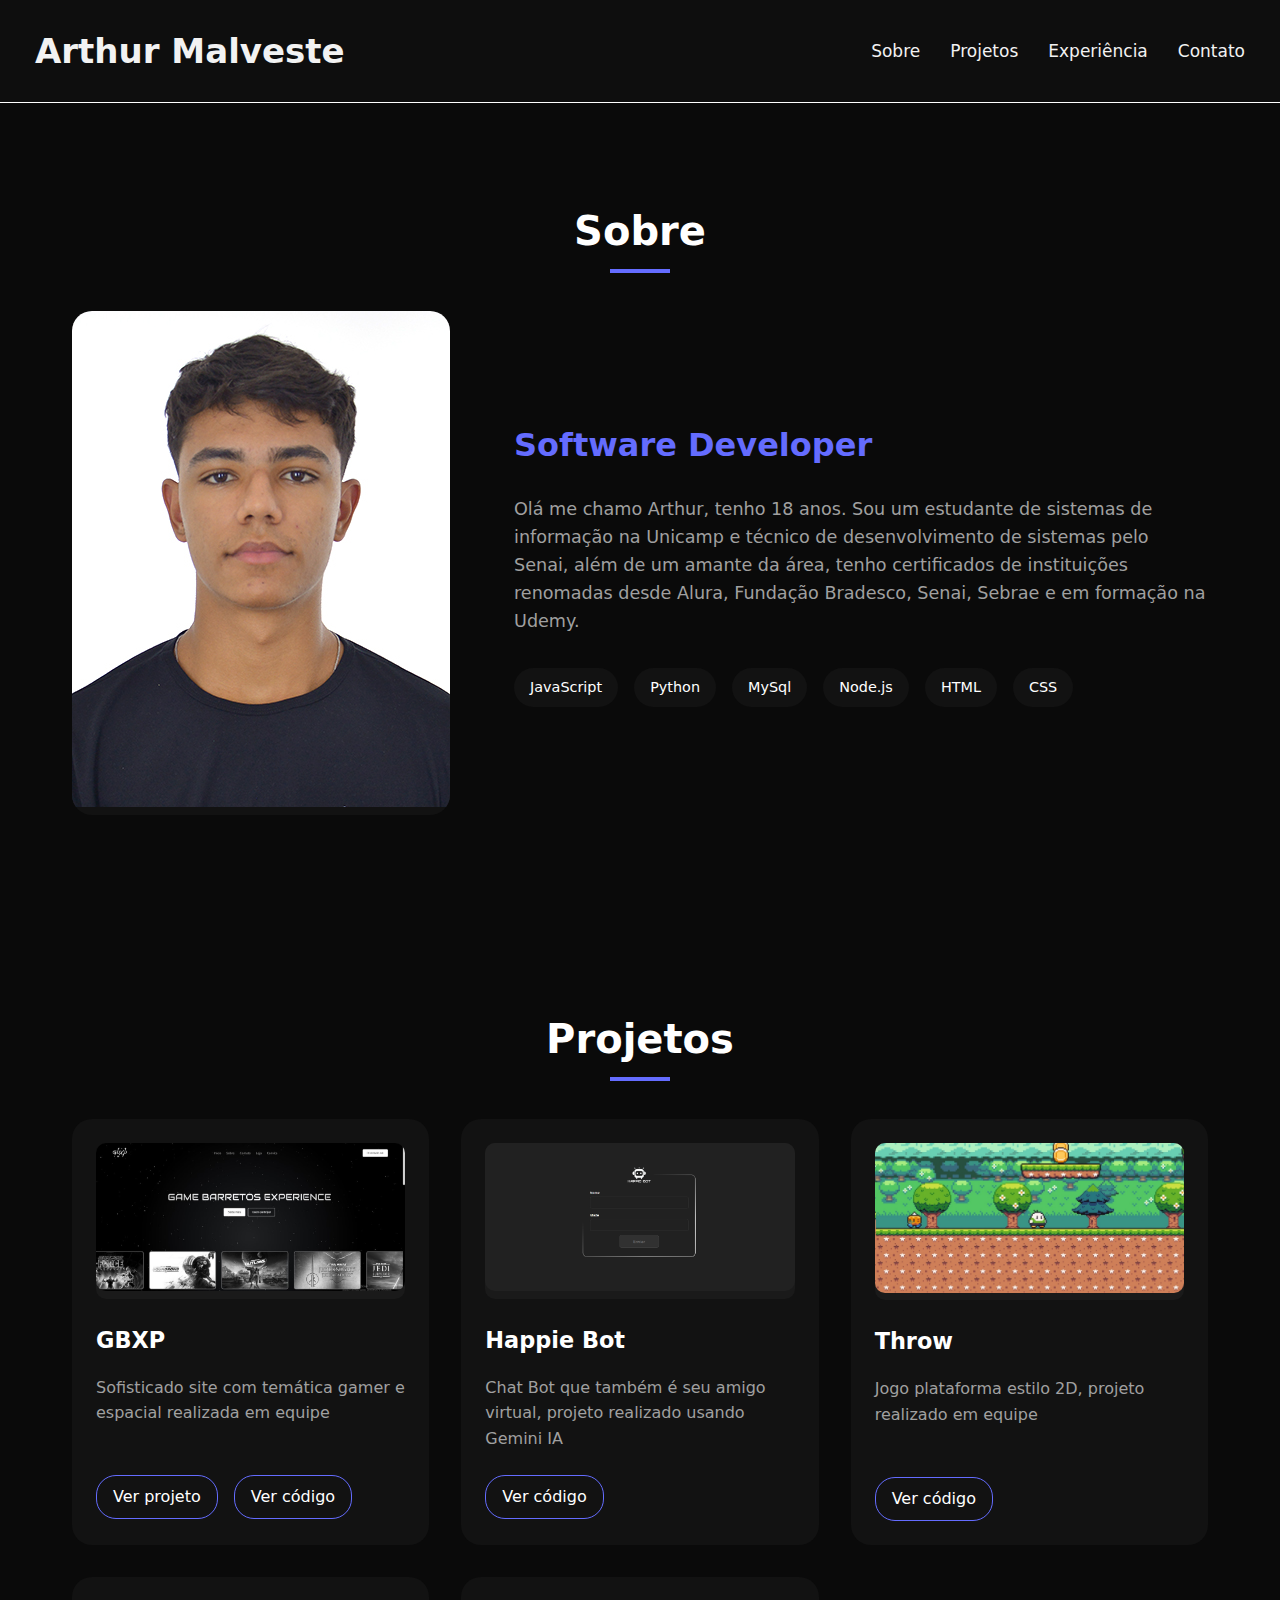
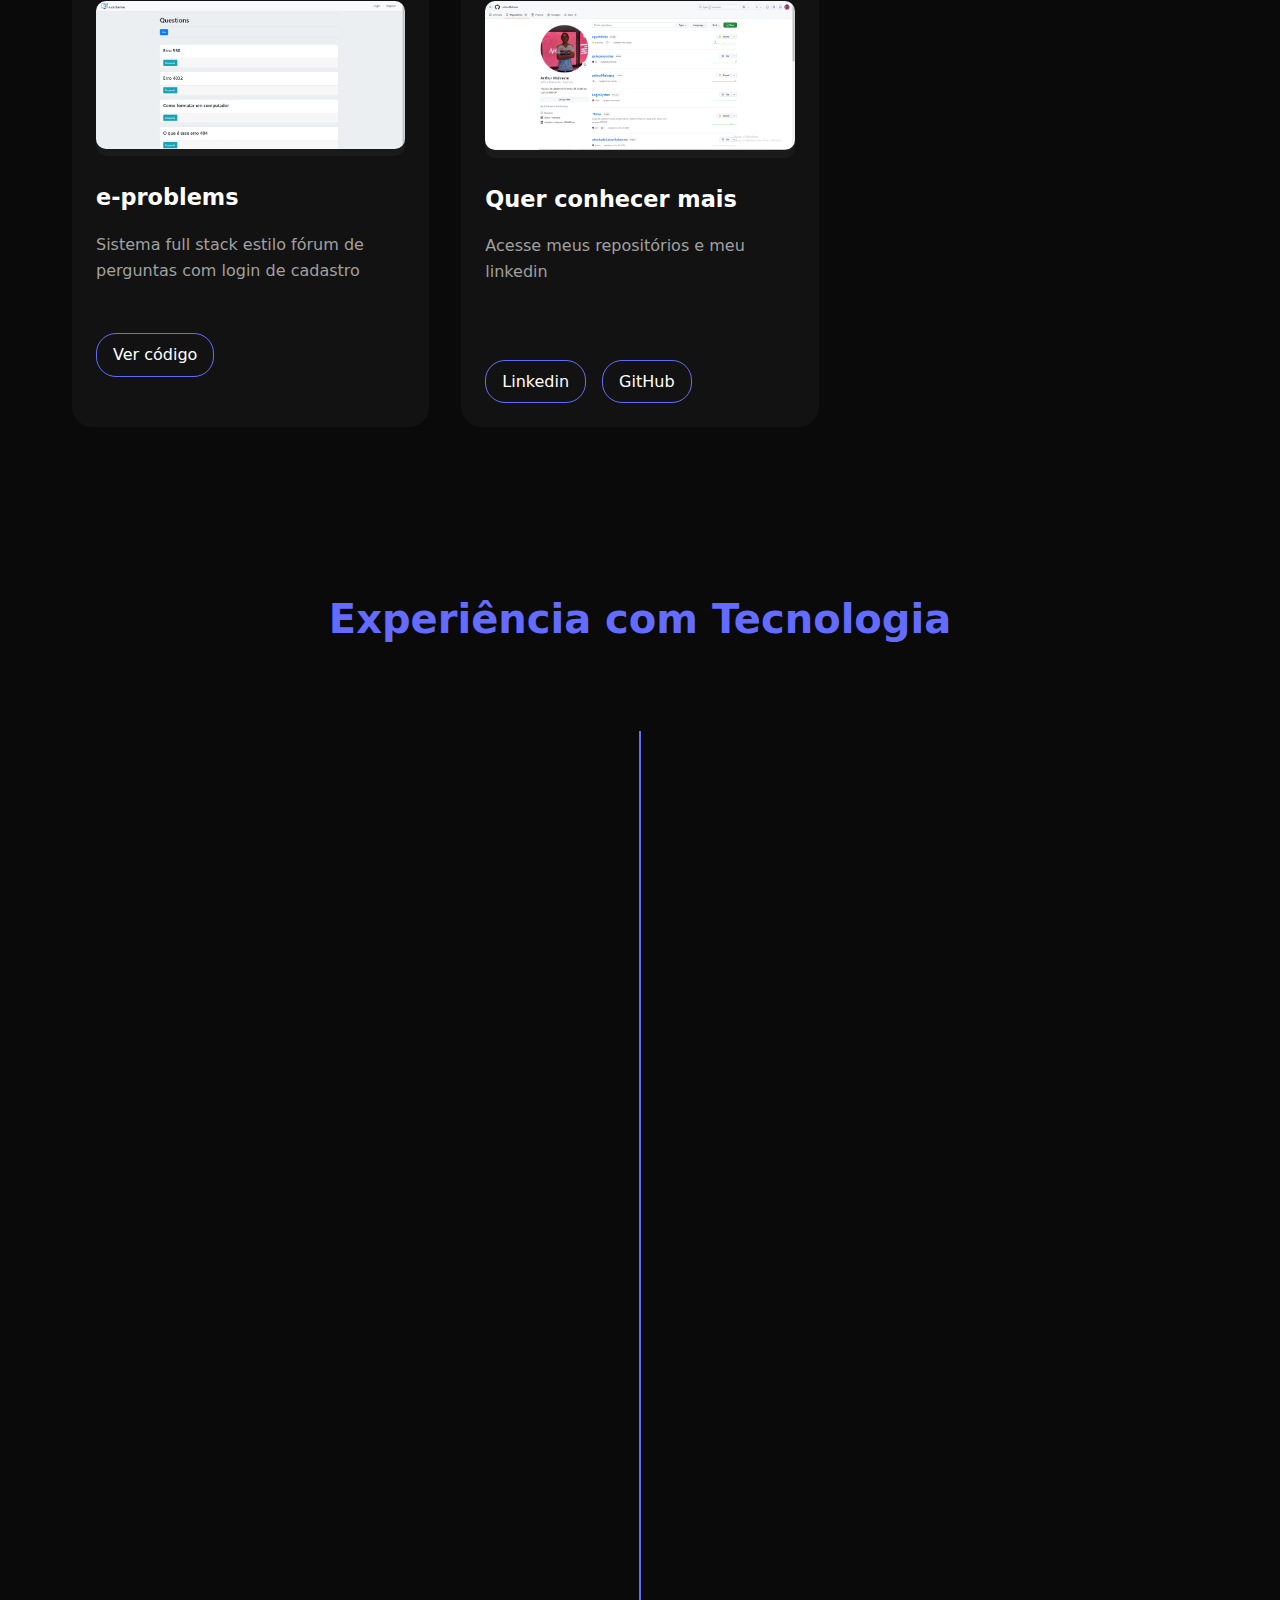
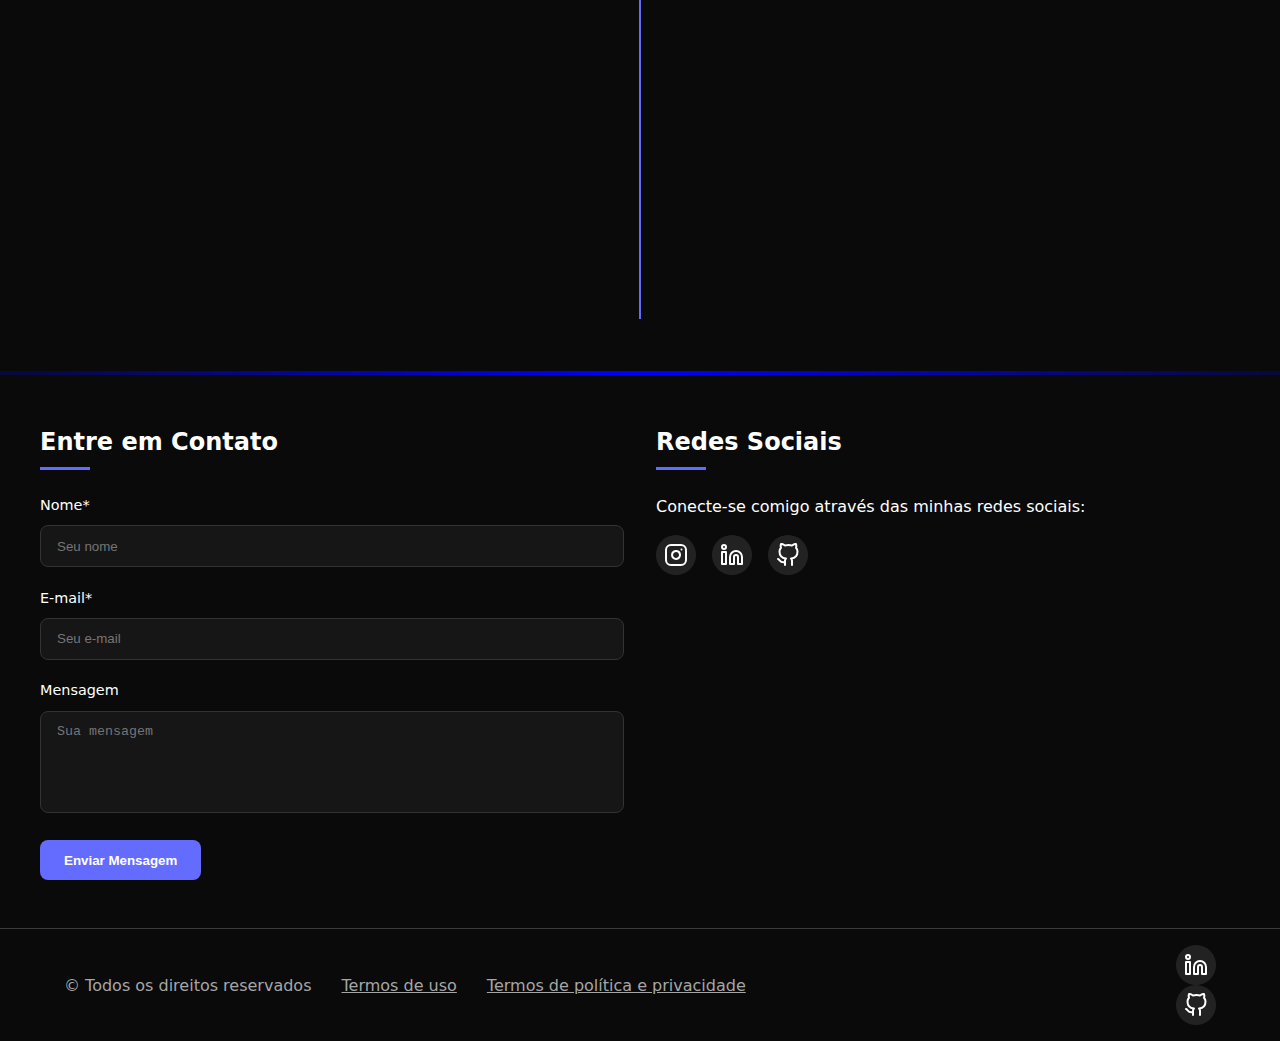
<file: templates/testefora.html>
<!DOCTYPE html>
<html lang="pt-BR">
  <head>
    <meta charset="UTF-8">
    <meta name="viewport" content="width=device-width, initial-scale=1.0">
    <title>Developer Portfolio</title>
    <link rel="stylesheet" href="../static/css/stylemain.css">
    <link rel="stylesheet" href="https://cdnjs.cloudflare.com/ajax/libs/font-awesome/5.15.3/css/all.min.css"/>
  </head>
  <body id="body">
    <!-- Navbar -->
    <nav id="nav">
      <a href="/" class="scroll" id="aInicial"><h1 class="h1Nav inicial scroll">Arthur Malveste</h1></a>
      <button class="burger-menu">
        <ion-icon name="menu-outline"></ion-icon>
      </button>
      <ul class="navigation">
        <li><a href="#about" class="scroll nav-item">Sobre</a></li>
        <li><a href="#projects" class="scroll nav-item">Projetos</a></li>
        <li><a href="#experience" class="scroll nav-item">Experiência</a></li>
        <li><a href="#contact" class="scroll nav-item">Contato</a></li>
      </ul>
    </nav>
    

    <main>
        <!-- About Me Section -->
        <section id="about" class="about-section">
            <div class="container">
                <h2 class="section-title">Sobre</h2>
                <div class="about-content">
                    <div class="about-image">
                        <div class="image-placeholder">
                            <img src="/static/img/rosto.jpg" alt="">
                        </div>
                    </div>
                    <div class="about-text">
                        <h3 class="line anim-typewriter">Software Developer</h3>
                        <p>Olá me chamo Arthur, tenho 18 anos. Sou um estudante de sistemas de informação na Unicamp e técnico de desenvolvimento de sistemas pelo Senai, além de um amante da área, tenho certificados de instituições renomadas desde Alura, Fundação Bradesco, Senai, Sebrae e em formação na Udemy.</p>
                        <div class="tech-stack">
                            <span class="tech-item">JavaScript</span>
                            <span class="tech-item">Python</span>
                            <span class="tech-item">MySql</span>
                            <span class="tech-item">Node.js</span>
                            <span class="tech-item">HTML</span>
                            <span class="tech-item">CSS</span>
                        </div>
                    </div>
                </div>
            </div>
        </section>

        <!-- Projects Section -->
        <section id="projects" class="projects-section">
            <div class="container">
                <h2 class="section-title">Projetos</h2>
                <div class="projects-grid">
                    <div class="project-card">
                        <div class="project-image">
                            <img class="imagem-projeto" src="/static/img/gbxp.jpg" alt="">
                        </div>
                        <h3>GBXP</h3>
                        <p>Sofisticado site com temática gamer e espacial realizada em equipe</p>
                        <br>
                        <div class="project-links">
                            <a href="https://game-barretos-experience1.onrender.com/" class="project-link">Ver projeto</a>
                            <a href="https://github.com/LeandroGiovani/GBXP" class="project-link">Ver código</a>
                        </div>
                    </div>
                    <div class="project-card">
                        <div class="project-image">
                            <img class="imagem-projeto" src="/static/img/happiebot.png" alt="">
                        </div>
                        <h3>Happie Bot</h3>
                        <p>Chat Bot que também é seu amigo virtual, projeto realizado usando Gemini IA</p>
                        <div class="project-links">
                            <a href="https://github.com/arthurMalveste/happie-bot" class="project-link">Ver código</a>
                        </div>
                    </div>
                    <div class="project-card">
                        <div class="project-image">
                            <img class="imagem-projeto" src="/static/img/throw.jpg" alt="">
                        </div>
                        <h3>Throw</h3>
                        <p>Jogo plataforma estilo 2D, projeto realizado em equipe</p>
                        <br>
                        <div class="project-links">
                            <a href="https://github.com/arthurMalveste/Throw" class="project-link">Ver código</a>
                        </div>
                    </div>
                    <div class="project-card">
                        <div class="project-image">
                            <img class="imagem-projeto" src="/static/img/e-problems.png" alt="">
                        </div>
                        <h3>e-problems</h3>
                        <p>Sistema full stack estilo fórum de perguntas com login de cadastro</p>
                        <br>
                        <div class="project-links">
                            <a href="https://github.com/arthurMalveste/guiaperguntas" class="project-link">Ver código</a>
                        </div>
                    </div>
                    <div class="project-card">
                        <div class="project-image">
                            <img class="imagem-projeto" src="/static/img/git hub.png" alt="">
                        </div>
                        <h3>Quer conhecer mais</h3>
                        <p>Acesse meus repositórios e meu linkedin</p>
                        <br>
                        <br>
                        <div class="project-links">
                            <a href="https://www.linkedin.com/in/arthur-malveste-5008842aa/" class="project-link">Linkedin</a>
                            <a href="https://github.com/arthurMalveste" class="project-link">GitHub</a>
                        </div>
                    </div>
                </div>
            </div>
        </section>


        <!-- teste -->
        <section id="experience" class="experience-section">
            <h2>Experiência com Tecnologia</h2>
            <div class="timeline">
              <div class="timeline-item">
                <div class="timeline-dot"></div>
                <div class="timeline-content">
                  <h3>Free Lance</h3>
                  <h4>Negociarie</h4>
                  <p class="date">2024</p>
                  <ul>
                    <li>Desenvolvimento de aplicações web</li>
                    <li>Captura de Leads</li>
                    <li>Tecnologias utilizadas: PHP, MySql, JavaScript</li>
                  </ul>
                </div>
              </div>
    
              <div class="timeline-item">
                <div class="timeline-dot"></div>
                <div class="timeline-content">
                  <h3>Medalhas Olímpicas</h3>
                  <h4>Olimpíada Brasileira de Robótica</h4>
                  <p class="date">2023 - 2024</p>
                  <ul>
                    <li>Medalha de Bronze 2024 na modalidade teórica</li>
                    <li>Participação em 2023 na modalidade presencial</li>
                    <li>Participação em 2023 na modalidade teórica</li>
                  </ul>
                </div>
              </div>
    
              <div class="timeline-item">
                <div class="timeline-dot"></div>
                <div class="timeline-content">
                  <h3>Certificados</h3>
                  <h4>Mais de 35 certificados</h4>
                  <p class="date">2022 - 2024</p>
                  <ul>
                    <li>Alura</li>
                    <li>Senai</li>
                    <li>Sebrae</li>
                    <li>Fundação Bradesco</li>
                  </ul>
                </div>
              </div>
            </div>
          </section>

        <!-- Separator Line -->
        <div class="separator-line"></div>
    
        <footer id="contact">
            <div class="footer-container">
              <div class="contact-form">
                <h2 class="form-title">Entre em Contato</h2>
                <form action="enviar" method="post" id="contactForm">
                  <div class="form-group">
                    <label for="name">Nome*</label>
                    <input type="text" id="name" class="form-control" name="nome" placeholder="Seu nome" required>
                    <div class="error-message" id="name-error">Por favor, insira seu nome.</div>
                  </div>
                  <div class="form-group">
                    <label for="email">E-mail*</label>
                    <input type="email" id="email" class="form-control" name="email" placeholder="Seu e-mail" required>
                    <div class="error-message" id="email-error">Por favor, insira um e-mail válido.</div>
                  </div>
                  <div class="form-group">
                    <label for="message">Mensagem</label>
                    <textarea id="message" class="form-control" name="mensagem" rows="5" placeholder="Sua mensagem"></textarea>
                  </div>
                  <button type="submit" class="btn-submit">Enviar Mensagem</button>
                  <div class="success-message" id="success-message" style="display: none;">
                    Mensagem enviada com sucesso! Entraremos em contato em breve.
                  </div>
                </form>
              </div>
              <div class="social-links">
                <h2 class="social-title">Redes Sociais</h2>
                <p>Conecte-se comigo através das minhas redes sociais:</p>
                <div class="social-icons">
                  <a href="https://instagram.com/seuusuario" target="_blank" class="social-icon" aria-label="Instagram">
                    <svg xmlns="http://www.w3.org/2000/svg" width="24" height="24" viewBox="0 0 24 24" fill="none" stroke="currentColor" stroke-width="2" stroke-linecap="round" stroke-linejoin="round">
                      <rect x="2" y="2" width="20" height="20" rx="5" ry="5"></rect>
                      <path d="M16 11.37A4 4 0 1 1 12.63 8 4 4 0 0 1 16 11.37z"></path>
                      <line x1="17.5" y1="6.5" x2="17.51" y2="6.5"></line>
                    </svg>
                  </a>
                  <a href="https://linkedin.com/in/seuusuario" target="_blank" class="social-icon" aria-label="LinkedIn">
                    <svg xmlns="http://www.w3.org/2000/svg" width="24" height="24" viewBox="0 0 24 24" fill="none" stroke="currentColor" stroke-width="2" stroke-linecap="round" stroke-linejoin="round">
                      <path d="M16 8a6 6 0 0 1 6 6v7h-4v-7a2 2 0 0 0-2-2 2 2 0 0 0-2 2v7h-4v-7a6 6 0 0 1 6-6z"></path>
                      <rect x="2" y="9" width="4" height="12"></rect>
                      <circle cx="4" cy="4" r="2"></circle>
                    </svg>
                  </a>
                  <a href="https://github.com/seuusuario" target="_blank" class="social-icon" aria-label="GitHub">
                    <svg xmlns="http://www.w3.org/2000/svg" width="24" height="24" viewBox="0 0 24 24" fill="none" stroke="currentColor" stroke-width="2" stroke-linecap="round" stroke-linejoin="round">
                      <path d="M9 19c-5 1.5-5-2.5-7-3m14 6v-3.87a3.37 3.37 0 0 0-.94-2.61c3.14-.35 6.44-1.54 6.44-7A5.44 5.44 0 0 0 20 4.77 5.07 5.07 0 0 0 19.91 1S18.73.65 16 2.48a13.38 13.38 0 0 0-7 0C6.27.65 5.09 1 5.09 1A5.07 5.07 0 0 0 5 4.77a5.44 5.44 0 0 0-1.5 3.78c0 5.42 3.3 6.61 6.44 7A3.37 3.37 0 0 0 9 18.13V22"></path>
                    </svg>
                  </a>
                </div>
              </div>
            </div>
          </footer>
        
        <!-- Popup message -->
        <div id="popup" class="popup" style="display: none;">
            <span class="popup-text">E-mail enviado com sucesso!</span>
        </div>
        <section class="sec-direitos">
          <div class="animarUp">
              <p>
                  © Todos os direitos reservados
                  <a href="/termosdeuso" target="_blank">Termos de uso</a>
                  <a href="/politica" target="_blank">Termos de política e privacidade</a>
              </p>
          </div>
          <div class="icon-group animarUp">
            <a href="https://linkedin.com/in/seuusuario" target="_blank" class="social-icon" aria-label="LinkedIn">
              <svg xmlns="http://www.w3.org/2000/svg" width="24" height="24" viewBox="0 0 24 24" fill="none" stroke="currentColor" stroke-width="2" stroke-linecap="round" stroke-linejoin="round">
                <path d="M16 8a6 6 0 0 1 6 6v7h-4v-7a2 2 0 0 0-2-2 2 2 0 0 0-2 2v7h-4v-7a6 6 0 0 1 6-6z"></path>
                <rect x="2" y="9" width="4" height="12"></rect>
                <circle cx="4" cy="4" r="2"></circle>
              </svg>
            </a>
            <a href="https://github.com/seuusuario" target="_blank" class="social-icon" aria-label="GitHub">
              <svg xmlns="http://www.w3.org/2000/svg" width="24" height="24" viewBox="0 0 24 24" fill="none" stroke="currentColor" stroke-width="2" stroke-linecap="round" stroke-linejoin="round">
                <path d="M9 19c-5 1.5-5-2.5-7-3m14 6v-3.87a3.37 3.37 0 0 0-.94-2.61c3.14-.35 6.44-1.54 6.44-7A5.44 5.44 0 0 0 20 4.77 5.07 5.07 0 0 0 19.91 1S18.73.65 16 2.48a13.38 13.38 0 0 0-7 0C6.27.65 5.09 1 5.09 1A5.07 5.07 0 0 0 5 4.77a5.44 5.44 0 0 0-1.5 3.78c0 5.42 3.3 6.61 6.44 7A3.37 3.37 0 0 0 9 18.13V22"></path>
              </svg>
            </a>
          </div>
      </section>
        
    </main>
    <script src="../static/js/main.js"></script>
    <script src="../static/js/scrool.js"></script>
    <script>
        document.getElementById('contactForm').addEventListener('submit', function(event) {
            event.preventDefault();

            const formData = new FormData(this);

            fetch('/enviar', {
                method: 'POST',
                body: formData,
            })
            .then(response => response.text())
            .then(data => {
                if (data.includes("Nova mensagem de")) {
                    const popup = document.getElementById('popup');
                    if (popup) {
                        popup.style.display = 'block';
                        setTimeout(() => {
                            popup.style.display = 'none';
                        }, 3000);
                    }
                } else {
                    alert(data);
                }
            })
            .catch(error => {
                alert('Erro ao enviar e-mail: ' + error);
            });
        });
        

// Animação ao scroll
function checkScroll() {
  const timelineItems = document.querySelectorAll('.timeline-item');
  
  timelineItems.forEach(item => {
    const itemTop = item.getBoundingClientRect().top;
    const windowHeight = window.innerHeight;
    
    if (itemTop < windowHeight * 0.8) {
      item.classList.add('visible');
    }
  });
}

window.addEventListener('scroll', checkScroll);
window.addEventListener('load', checkScroll);

    </script>
</body>
</html>
</file>
<file: inicial/init.css>
*{
    margin: 0;
    padding: 0;
    box-sizing: border-box;
    font-family: 'Gill Sans', 'Gill Sans MT', Calibri, 'Trebuchet MS', sans-serif
    ;
}

#particles-js{
    width: 100%;
    height: 100vh;
    background-color: black;
    /* background: linear-gradient(rgba(0,0,0,0.5), rgba(0,0,0,0.5)); */
    
}

.particles-js-canvas-el {
    margin: -95px 0;
}

h1{
    position: relative;
    top: 50%;
    text-align: center;
    overflow: hidden;
    max-height: 100vh;
    left: 50%;
    transform: translate(-50%, -50%);
    overflow: hidden;
    font-size: 80px;
    color: white;
    z-index: 2;
}

.div-central {
    position: absolute;
    top: 50%;
    padding-top: 100px;
    background-color: #000000c9;
    border-radius: 8px;
    display: flex;
    justify-content: center;
    align-items: center;
    flex-direction: row;
    margin: 0 20%;
}

.texto-init{
    font-size: 15px;
    color: white;
}

.imagem-init{
    max-width: 200px;
}

.popup {
    position: fixed;
    text-align: center;
    bottom: 28px;
    left: 15%;
    border: 1px solid #21212a;
    width: 70%;
    background-color: #121212a1;
    color: #fff;
    text-align: center;
    padding: 20px;
    box-shadow: 0 -2px 15px rgba(0, 0, 0, 0.5);
    transition: transform 0.4s ease-in-out;
    transform: translateY(100%);
    border-top-left-radius: 20px;
    border-top-right-radius: 20px;
    border-bottom-color: transparent;
}

.popup.active {
    transform: translateY(0);
}

.popup .arrow {
    position: absolute;
    top: -35px;
    left: 50%;
    transform: translateX(-50%);
    width: 45px;
    height: 45px;
    background-color: #ffffff;
    clip-path: polygon(50% 0%, 0% 100%, 100% 100%);
    cursor: pointer;
    transition: transform 0.4s ease;
    box-shadow: 0 -2px 10px rgba(0, 0, 0, 0.5);
}
.popup.active .arrow {
    transform: translateX(-50%) rotate(180deg);
}
.popup .content-text {
    margin-bottom: 20px;
    font-size: 21px;
    line-height: 1.6;
    padding: 5px 40px;

}
.popup .explore-btn {
    padding: 10px 20px;
    margin: 18px 0;
    font-size: 16px;
    color: #1a1a1a;
    background-color: #ffd700;
    border: none;
    border-radius: 25px;
    cursor: pointer;
    transition: background-color 0.3s ease;
}
.popup .explore-btn:hover {
    background-color: #ffca28;
}

/* From Uiverse.io by gharsh11032000 */ 
.animated-button {
    position: relative;
    display: inline-block;
    padding: 12px 24px;
    border: none;
    font-size: 16px;
    background-color: inherit;
    border-radius: 100px;
    font-weight: 600;
    color: #ffffff40;
    box-shadow: 0 0 0 2px #ffffff20;
    cursor: pointer;
    overflow: hidden;
    transition: all 0.6s cubic-bezier(0.23, 1, 0.320, 1);
  }
  
  .animated-button span:last-child {
    position: absolute;
    top: 50%;
    left: 50%;
    transform: translate(-50%, -50%);
    width: 20px;
    height: 20px;
    background-color: #181818;
    border-radius: 50%;
    opacity: 0;
    transition: all 0.8s cubic-bezier(0.23, 1, 0.320, 1);
  }
  
  .animated-button span:first-child {
    position: relative;
    z-index: 1;
  }
  
  .animated-button:hover {
    box-shadow: 0 0 0 5px #d3d3d360;
    color: #ffffff;
  }
  
  .animated-button:active {
    scale: 0.95;
  }
  
  .animated-button:hover span:last-child {
    width: 150px;
    height: 150px;
    opacity: 1;
  }
</file>
<file: static/css/stylemain.css>
/* Modern Reset */
* {
    margin: 0;
    padding: 0;
    box-sizing: border-box;
}

:root {
    --bg-primary: #0a0a0a;
    --bg-secondary: #121212;
    --text-primary: #ffffff;
    --text-secondary: #a0a0a0;
    --accent: #646cff;
    --transition: all 0.3s ease;
    font-family: Inter, system-ui, Avenir, Helvetica, Arial, sans-serif;
    line-height: 1.5;
    font-weight: 400;
    color-scheme: light dark;
    color: rgba(255, 255, 255, 0.87);
    background-color: #242424;
}

body {
    font-family: 'Inter', system-ui, -apple-system, sans-serif;
    background-color: var(--bg-primary);
    color: var(--text-primary);
    line-height: 1.6;
    position: relative;
    overflow: auto; /* Allow scrolling */
}

::selection {
    background-color: var(--text-primary);
    color: var(--accent);
}

#nav {
    border-bottom: white solid 1px;
    background-color: #0e0e0e;
    overflow: hidden;
    display: flex;
    justify-content: space-between;
    align-items: center;
    padding: 10px 20px;
}

.nav-item {
    color: #fff;
    border-bottom: 2px solid transparent;
    transition: border-color 0.3s ease;
}

.nav-item:hover {
    border-color: #646cff;
}

#nav a {
    color: #f2f2f2;
    text-align: center;
    padding: 5px 5px;
    margin: 9px 10px;
    text-decoration: none;
    font-size: 17px;
}

.burger-menu {
    display: none;
    font-size: 24px;
    color: #f2f2f2;
    background: none;
    border: none;
    cursor: pointer;
}

.navigation {
    list-style-type: none;
    margin: 0;
    padding: 0;
    display: flex;
}

.navigation li {
    float: left;
}

@media screen and (max-width: 768px) {
    .navigation {
        display: none;
        flex-direction: column;
        width: 100%;
    }

    .navigation li {
        text-align: center;
        width: 100%;
    }

    .burger-menu {
        display: block;
    }
}

.container {
    max-width: 1200px;
    margin: 0 auto;
    padding: 0 2rem;
}

/* Section Styles */
section {
    padding: 6rem 0;
}

.section-title {
    font-size: 2.5rem;
    margin-bottom: 3rem;
    text-align: center;
    position: relative;
}

.section-title::after {
    content: '';
    position: absolute;
    bottom: -10px;
    left: 50%;
    transform: translateX(-50%);
    width: 60px;
    height: 4px;
    background: var(--accent);
}

/* About Section */
.about-content {
    display: grid;
    grid-template-columns: 1fr 2fr;
    gap: 4rem;
    align-items: center;
}

.about-image {
    position: relative;
}

.image-placeholder {
    width: 100%;
    background: var(--bg-secondary);
    border-radius: 20px;
    position: relative;
    overflow: hidden;
}

.image-placeholder::before {
    content: '';
    position: absolute;
    top: 0;
    left: -100%;
    width: 50%;
    height: 100%;
    background: linear-gradient(
        120deg,
        transparent,
        rgba(255, 255, 255, 0.1),
        transparent
    );
    animation: shine 3s infinite;
}

@keyframes shine {
    to {
        left: 200%;
    }
}

.about-text h3 {
    font-size: 2rem;
    margin-bottom: 1.5rem;
    color: var(--accent);
}

.about-text p {
    margin-bottom: 2rem;
    color: var(--text-secondary);
    font-size: 1.1rem;
}

.tech-stack {
    display: flex;
    gap: 1rem;
    flex-wrap: wrap;
}

.tech-item {
    padding: 0.5rem 1rem;
    background: var(--bg-secondary);
    border-radius: 20px;
    font-size: 0.9rem;
    transition: var(--transition);
    cursor: default;
}

.tech-item:hover {
    transform: translateY(-2px);
    background: var(--accent);
}

/* Projects Section */
.projects-grid {
    display: grid;
    grid-template-columns: repeat(auto-fit, minmax(300px, 1fr));
    gap: 2rem;
}

.project-card {
    background: var(--bg-secondary);
    border-radius: 20px;
    padding: 1.5rem;
    transition: var(--transition);
}

.project-card:hover {
    transform: translateY(-10px);
}

.project-image {
    width: 100%;
    background: #1a1a1a;
    border-radius: 10px;
    margin-bottom: 1.5rem;
}

.project-card h3 {
    font-size: 1.4rem;
    margin-bottom: 1rem;
    color: var(--text-primary);
}

.project-card p {
    color: var(--text-secondary);
    margin-bottom: 1.5rem;
}

.project-links {
    display: flex;
    gap: 1rem;
}

.project-link {
    text-decoration: none;
    color: var(--text-primary);
    padding: 0.5rem 1rem;
    border: 1px solid var(--accent);
    border-radius: 20px;
    transition: var(--transition);
}

.project-link:hover {
    background: var(--accent);
    color: var(--bg-primary);
}

.imagem-projeto {
    max-width: 100%;
    height: 100%;
    border-radius: 10px;
}

/* Responsive Design */
@media (max-width: 768px) {
    .about-content {
        grid-template-columns: 1fr;
    }

    .section-title {
        font-size: 2rem;
    }

    .about-text h3 {
        font-size: 1.5rem;
    }

    .projects-grid {
        grid-template-columns: 1fr;
    }
}

footer {
    background-color: var(--background);
    color: var(--text);
    padding: 3rem 1rem;
    width: 100%;
}

.footer-container {
    max-width: 1200px;
    margin: 0 auto;
    display: flex;
    flex-wrap: wrap;
    justify-content: space-between;
    gap: 2rem;
}

.contact-form {
    flex: 1;
    min-width: 300px;
}

.form-title {
    margin-bottom: 1.5rem;
    font-size: 1.5rem;
    position: relative;
    padding-bottom: 0.5rem;
}

.form-title::after {
    content: '';
    position: absolute;
    bottom: 0;
    left: 0;
    width: 50px;
    height: 3px;
    background-color: var(--accent);
}

.form-group {
    margin-bottom: 1.2rem;
}

.form-group label {
    display: block;
    margin-bottom: 0.5rem;
    font-size: 0.9rem;
}

.form-control {
    width: 100%;
    padding: 0.8rem 1rem;
    border-radius: 8px;
    border: 1px solid #333;
    background-color: rgba(255, 255, 255, 0.05);
    color: var(--text);
    transition: all 0.3s ease;
}

.form-control:focus {
    outline: none;
    border-color: var(--accent);
    box-shadow: 0 0 0 2px rgba(100, 108, 255, 0.2);
}

.form-control.error {
    border-color: var(--error);
}

.error-message {
    color: var(--error);
    font-size: 0.8rem;
    margin-top: 0.3rem;
    display: none;
}

.btn-submit {
    background-color: var(--accent);
    color: var(--text);
    border: none;
    padding: 0.8rem 1.5rem;
    border-radius: 8px;
    cursor: pointer;
    transition: all 0.3s ease;
    font-weight: bold;
}

.btn-submit:hover {
    background-color: var(--accent);
    transform: translateY(-2px);
}

.btn-submit:active {
    transform: translateY(0);
}

.social-links {
    flex: 1;
    min-width: 300px;
    display: flex;
    flex-direction: column;
}

.social-title {
    margin-bottom: 1.5rem;
    font-size: 1.5rem;
    position: relative;
    padding-bottom: 0.5rem;
}

.social-title::after {
    content: '';
    position: absolute;
    bottom: 0;
    left: 0;
    width: 50px;
    height: 3px;
    background-color: var(--accent);
}

.social-icons {
    display: flex;
    gap: 1rem;
    margin-top: 1rem;
}

.social-icon {
    display: flex;
    align-items: center;
    justify-content: center;
    width: 40px;
    height: 40px;
    border-radius: 50%;
    background-color: rgba(255, 255, 255, 0.1);
    color: var(--text);
    text-decoration: none;
    transition: all 0.3s ease;
}

.social-icon:hover {
    background-color: var(--accent);
    transform: translateY(-3px);
}

.success-message {
    background-color: rgba(46, 213, 115, 0.2);
    color: var(--success);
    padding: 1rem;
    border-radius: 8px;
    margin-top: 1rem;
    display: none;
}

@media (max-width: 768px) {
    .footer-container {
        flex-direction: column;
    }
}

textarea {
    resize: none; /* Impede o redimensionamento manual */
    overflow: hidden; /* Esconde a rolagem */
    min-height: 50px; /* Define uma altura mínima */
}

.separator-line {
    width: 100%;
    height: 4px;
    background: linear-gradient(90deg, rgba(0, 0, 255, 0.2), rgba(0, 0, 255, 1), rgba(0, 0, 255, 0.2));
    animation: pulseEffect 2s infinite;
    margin-top: 20px;
}

@keyframes pulseEffect {
    0% {
        opacity: 1;
    }
    50% {
        opacity: 0.5;
    }
    100% {
        opacity: 1;
    }
}

.popup {
    display: none;
    position: fixed;
    bottom: 20px;
    right: 20px;
    background-color: #4CAF50;
    color: white;
    padding: 15px;
    border-radius: 5px;
    box-shadow: 0 4px 8px rgba(0, 0, 0, 0.1);
    z-index: 1000;
}

/* Estilos do Carrossel de Estatísticas do GitHub */
.experience-section {
    max-width: 1000px;
    margin: 0 auto;
    padding: 4rem 2rem;
}

.experience-section h2 {
    text-align: center;
    font-size: 2.5rem;
    margin-bottom: 3rem;
    color: var(--accent);
}

.timeline {
    position: relative;
    padding: 2rem 0;
}

.timeline::before {
    content: '';
    position: absolute;
    left: 50%;
    transform: translateX(-50%);
    width: 2px;
    height: 100%;
    background-color: var(--accent);
}

.timeline-item {
    width: 100%;
    margin-bottom: 4rem;
    opacity: 0;
    transform: translateY(20px);
    transition: all 0.5s ease;
}

.timeline-item.visible {
    opacity: 1;
    transform: translateY(0);
}

.timeline-dot {
    position: absolute;
    left: 50%;
    transform: translateX(-50%);
    width: 20px;
    height: 20px;
    background-color: var(--accent);
    border-radius: 50%;
    transition: all 0.3s ease;
}

.timeline-content {
    width: calc(50% - 50px);
    padding: 20px;
    background: rgba(100, 108, 255, 0.1);
    border-radius: 8px;
    position: relative;
}

.timeline-item:nth-child(odd) .timeline-content {
    margin-left: auto;
}

.timeline-content h3 {
    color: var(--accent);
    margin: 0 0 10px 0;
    font-size: 1.4rem;
}

.timeline-content h4 {
    color: #888;
    margin: 0 0 10px 0;
    font-size: 1.1rem;
}

.timeline-content .date {
    color: var(--accent);
    font-weight: bold;
    margin-bottom: 15px;
}

.timeline-content ul {
    margin: 0;
    padding-left: 20px;
}

.timeline-content ul li {
    margin-bottom: 8px;
    color: rgba(255, 255, 255, 0.8);
}

.timeline-item:hover .timeline-dot {
    transform: translateX(-50%) scale(1.3);
    box-shadow: 0 0 15px rgba(100, 108, 255, 0.6);
}

@media (max-width: 768px) {
    .timeline::before {
        left: 30px;
    }

    .timeline-dot {
        left: 30px;
    }

    .timeline-content {
        width: calc(100% - 80px);
        margin-left: 80px !important;
    }
}

@media (prefers-color-scheme: light) {
    :root {
        color: #213547;
        background-color: #ffffff;
    }

    .timeline-content {
        background: rgba(100, 108, 255, 0.05);
    }

    .timeline-content ul li {
        color: #213547;
    }
}

.sec-direitos {
  display: flex;
  flex-wrap: wrap;
  padding: 1rem 5%;;
  justify-content: space-between;
  align-items: center;
  position: relative;
  background-color: #0a0a0a;
  gap: 32px;
  border-top: 1px solid #3b3b3b;
}
.sec-direitos p {
  color: #a6a6a6;
  gap: 30px;
  display: flex;
  align-items: center;
  margin: 0;
}

.sec-direitos p a {
  list-style: none;
  color: #a6a6a6;
  transition: .3s all;
}

.sec-direitos p a:hover {
  color: #f8f8f8;
}

@media(max-width: 768px) {
    .about-image {
      position: relative;
      display: flex;
      margin: 0 auto;
    }
    }

@media(max-width: 375px) {
    .image-inicial{
        max-width: 240px;
    }    
}

@media(max-width: 320px) {
    section{
        padding-top: 30px;
        padding-bottom: 30px;

    }
    .project-link {
        text-decoration: none;
        color: var(--text-primary);
        padding: 0.5rem 1rem;
        border: 1px solid var(--accent);
        border-radius: 20px;
        transition: var(--transition);
        font-size: 12px;
    }
}
</file>
